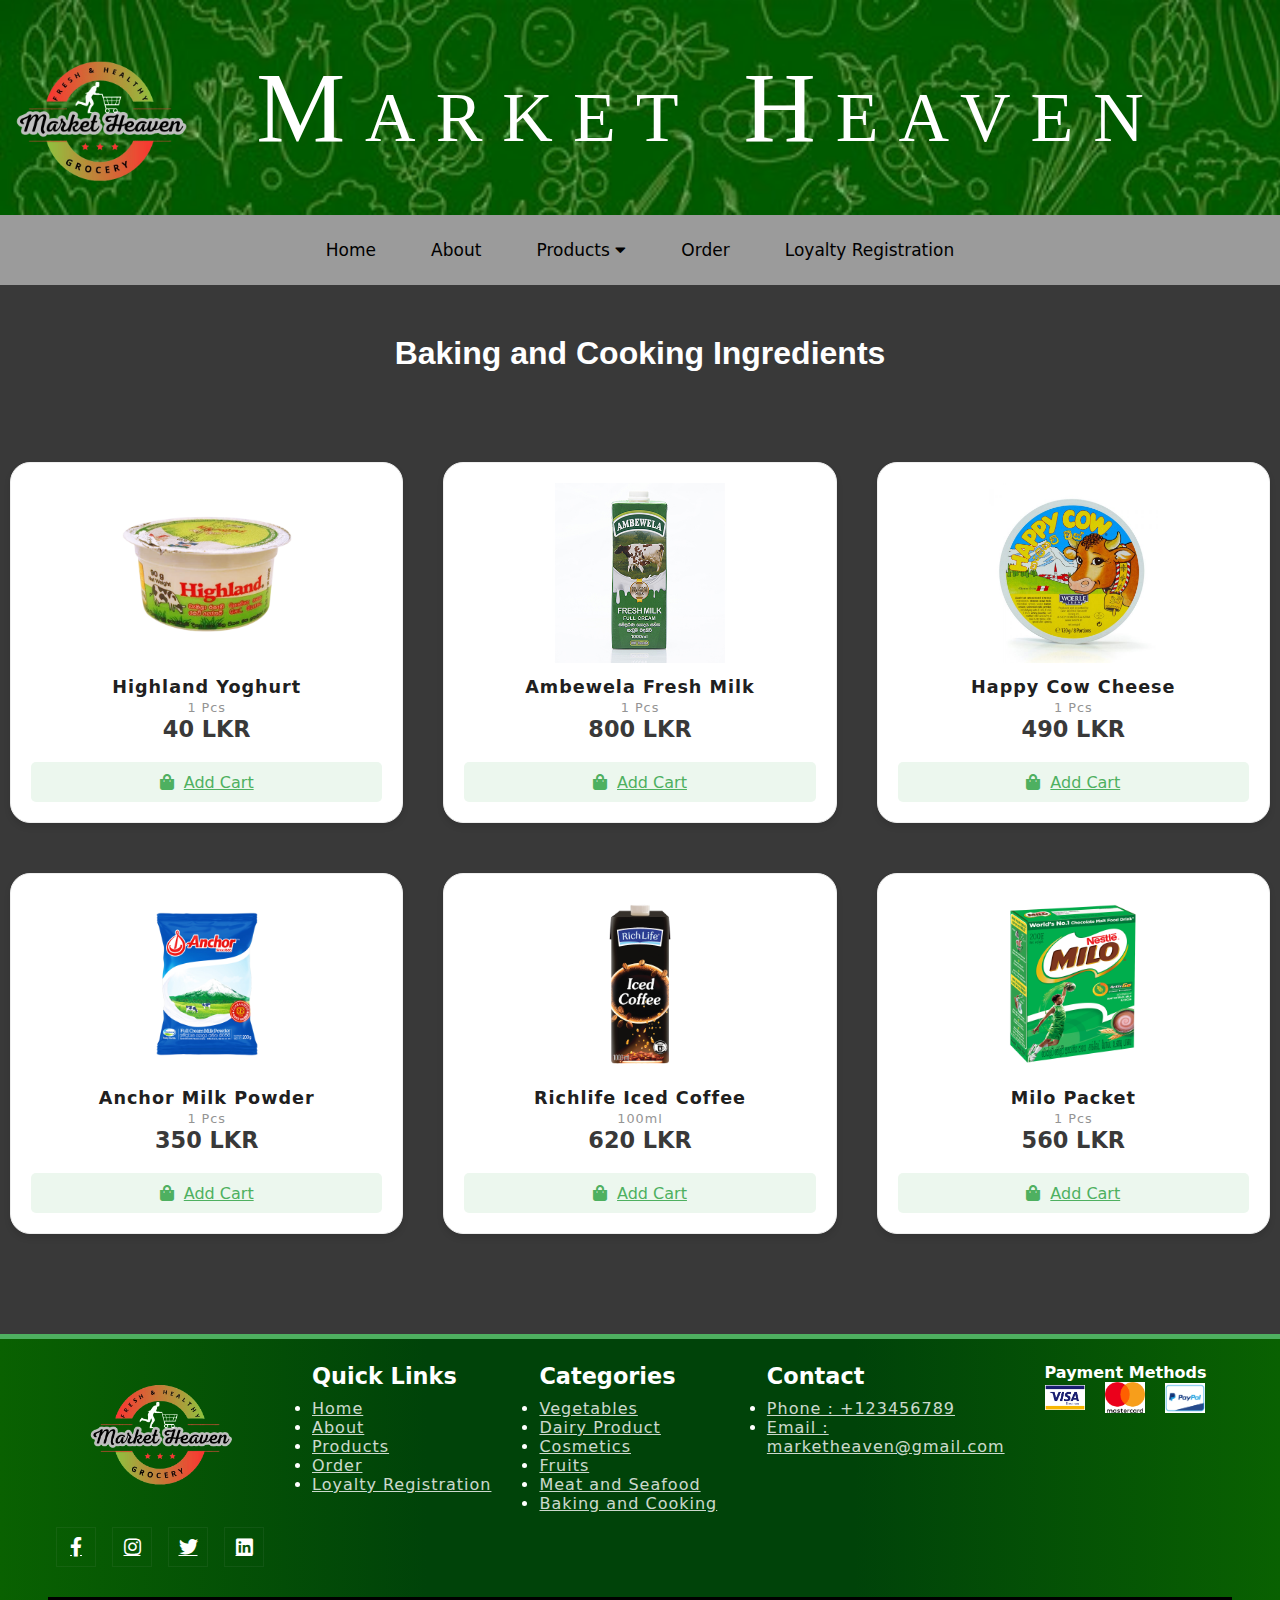
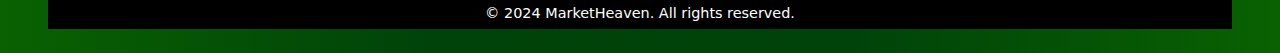
<file: baking.html>
<!DOCTYPE html>
<html lang="en">
<head>
    <meta charset="UTF-8">
    <meta name="viewport" content="width=device-width, initial-scale=1.0">
    <link rel="shortcut icon" type="x-icon" href="images/main/favicon.png" >
    <title>Market Heaven</title>
    <link rel="stylesheet" href="dairy.css" type="text/css">
    <link href="https://cdnjs.cloudflare.com/ajax/libs/font-awesome/5.15.4/css/all.min.css" rel="stylesheet">
</head>
<body>
    <!--logo and header banner-->
    <section  class="parallax">
        <div class="logo">
            <img src="images/main/Shop Logo.png" alt="Logo">
        </div>
        <div class="page-title">Market Heaven</div>
    </section>
    <!--navigation bar-->
    <nav>
        <section  class="menu" id="menu">
            <div class="menu-toggle" id="menu-toggle">
                <i class="fas fa-bars"></i>
            </div>
            <ul class="menu-ul" id="menu-ul">
                <a href="index.html" class="a-menu"><li>Home</li></a>
                <a href="about.html" class="a-menu"><li>About</li></a>
                <li class="dropdown">
                    <a href="#" class="a-menu">Products <i class="fas fa-caret-down"></i></a>
                    <div class="dropdown-content">
                        <a href="vegetables.html">Vegetables</a>
                        <a href="dairy.html">Dairy</a>
                        <a href="cosmetics.html">Cosmetics</a>
                        <a href="./fruits.html">Fruits</a>
                        <a href="./meat.html">Meat and Seafood</a>
                        <a href="./baking.html">Baking and Cooking Ingredients</a>
                    </div>
                </li>
                <a href="order.html" class="a-menu"><li>Order</li></a>
                <a href="sign.html" class="a-menu"><li>Loyalty Registration</li></a>
            </ul>
        </section >
    </nav>
    <script src="main.js"></script>




    <!--product boxes -->

    <section id="-product">
        <!--heading----------->
        <div class="product-heading">
            <h3 class="product-heading">Baking and Cooking Ingredients</h3>
            
        </div>

        <section id="dairy-products">
            <div class="product-container">
                <div class="product-box">
                    <img alt="Highland Yoghurt" src="images/home/yoghurt.png">
                    <strong>Highland Yoghurt</strong>
                    <span class="quantity">1 Pcs</span><br>
                    <span class="price">40 LKR</span>
                    <a href="order.html" class="cart-btn">
                        <i class="fas fa-shopping-bag"></i> Add Cart
                    </a>
                </div>
                <div class="product-box">
                    <img alt="Ambewela Fresh Milk" src="images/Dairy/fresh milk.jpg">
                    <strong>Ambewela Fresh Milk</strong>
                    <span class="quantity">1 Pcs</span><br>
                    <span class="price">800 LKR</span>
                    <a href="order.html" class="cart-btn">
                        <i class="fas fa-shopping-bag"></i> Add Cart
                    </a>
                </div>
                <div class="product-box">
                    <img alt="Happy Cow Cheese" src="images/home/happy-cow.jpg">
                    <strong>Happy Cow Cheese</strong>
                    <span class="quantity">1 Pcs</span><br>
                    <span class="price">490 LKR</span>
                    <a href="order.html" class="cart-btn">
                        <i class="fas fa-shopping-bag"></i> Add Cart
                    </a>
                </div>
                <div class="product-box">
                    <img alt="anchor" src="images/Dairy/anchor.jpg">
                    <strong>Anchor Milk Powder</strong>
                    <span class="quantity">1 Pcs</span><br>
                    <span class="price">350 LKR</span>
                    <a href="order.html" class="cart-btn">
                        <i class="fas fa-shopping-bag"></i> Add Cart
                    </a>
                </div>
                <div class="product-box">
                    <img alt="rich life" src="images/Dairy/rich life.jpg">
                    <strong>Richlife Iced Coffee</strong>
                    <span class="quantity">100ml</span><br>
                    <span class="price">620 LKR</span>
                    <a href="order.html" class="cart-btn">
                        <i class="fas fa-shopping-bag"></i> Add Cart
                    </a>
                </div>
                <div class="product-box">
                    <img alt="Milo Packet" src="images/Dairy/milo.jpg">
                    <strong>Milo Packet</strong>
                    <span class="quantity">1 Pcs</span><br>
                    <span class="price">560 LKR</span>
                    <a href="order.html" class="cart-btn">
                        <i class="fas fa-shopping-bag"></i> Add Cart
                    </a>
                </div>
                
            </div>
         </section>
    </section>
        


<!-------------------footer--------------------->


<footer>
  <section class="footer-container">
    <!-- Logo and social media icons -->
    <div class="footer-content">
      <div class="footer-logo">
        <img src="images/main/Shop Logo.png" alt="Shop Logo">
      </div>
      <div class="footer-social">
        <a href="#"><i class="fab fa-facebook-f"></i></a>
        <a href="#"><i class="fab fa-instagram"></i></a>
        <a href="#"><i class="fab fa-twitter"></i></a>
        <a href="#"><i class="fab fa-linkedin"></i></a>
      </div>
    </div>
    <!-- Quick Links -->
    <div class="footer-links">
      <strong>Quick Links</strong>
      <ul>
        <li><a href="index.html">Home</a></li>
        <li><a href="about.html">About</a></li>
        <li><a href="vegetables.html">Products</a></li>
        <li><a href="order.html">Order</a></li>
        <li><a href="sign.html">Loyalty Registration</a></li>
      </ul>
    </div>
    <!-- Categories -->
    <div class="footer-links">
      <strong>Categories</strong>
      <ul>
        <li><a href="./vegetables.html">Vegetables</a></li>
        <li><a href="./dairy.html">Dairy Product</a></li>
        <li><a href="./cosmetics.html">Cosmetics</a></li>
        <li><a href="./fruits.html">Fruits</a></li>
        <li><a href="./meat.html">Meat and Seafood</a></li>
        <li><a href="./baking.html">Baking and Cooking</a></li>
        
      </ul>
    </div>
    <!-- Contact -->
    <div class="footer-links">
      <strong>Contact</strong>
      <ul>
        <li><a href="#">Phone : +123456789</a></li>
        <li><a href="#">Email : marketheaven@gmail.com</a></li>
      </ul>
    </div>
    <!-- Payment Methods -->
    <div class="footer-payment">
      <strong>Payment Methods</strong>
      <div class="payment-icons">
        <img src="images/main/visa.png" alt="Visa">
        <img src="images/main/master.png" alt="Mastercard">
        <img src="images/main/paypal.png" alt="PayPal">
        
      </div>
    </div>
  </section>
  <!-- Copyright Section -->
  <section class="footer-copyright">
    <p>&copy; 2024 MarketHeaven. All rights reserved.</p>
  </div>
  </section>

</body>
</html>
</file>
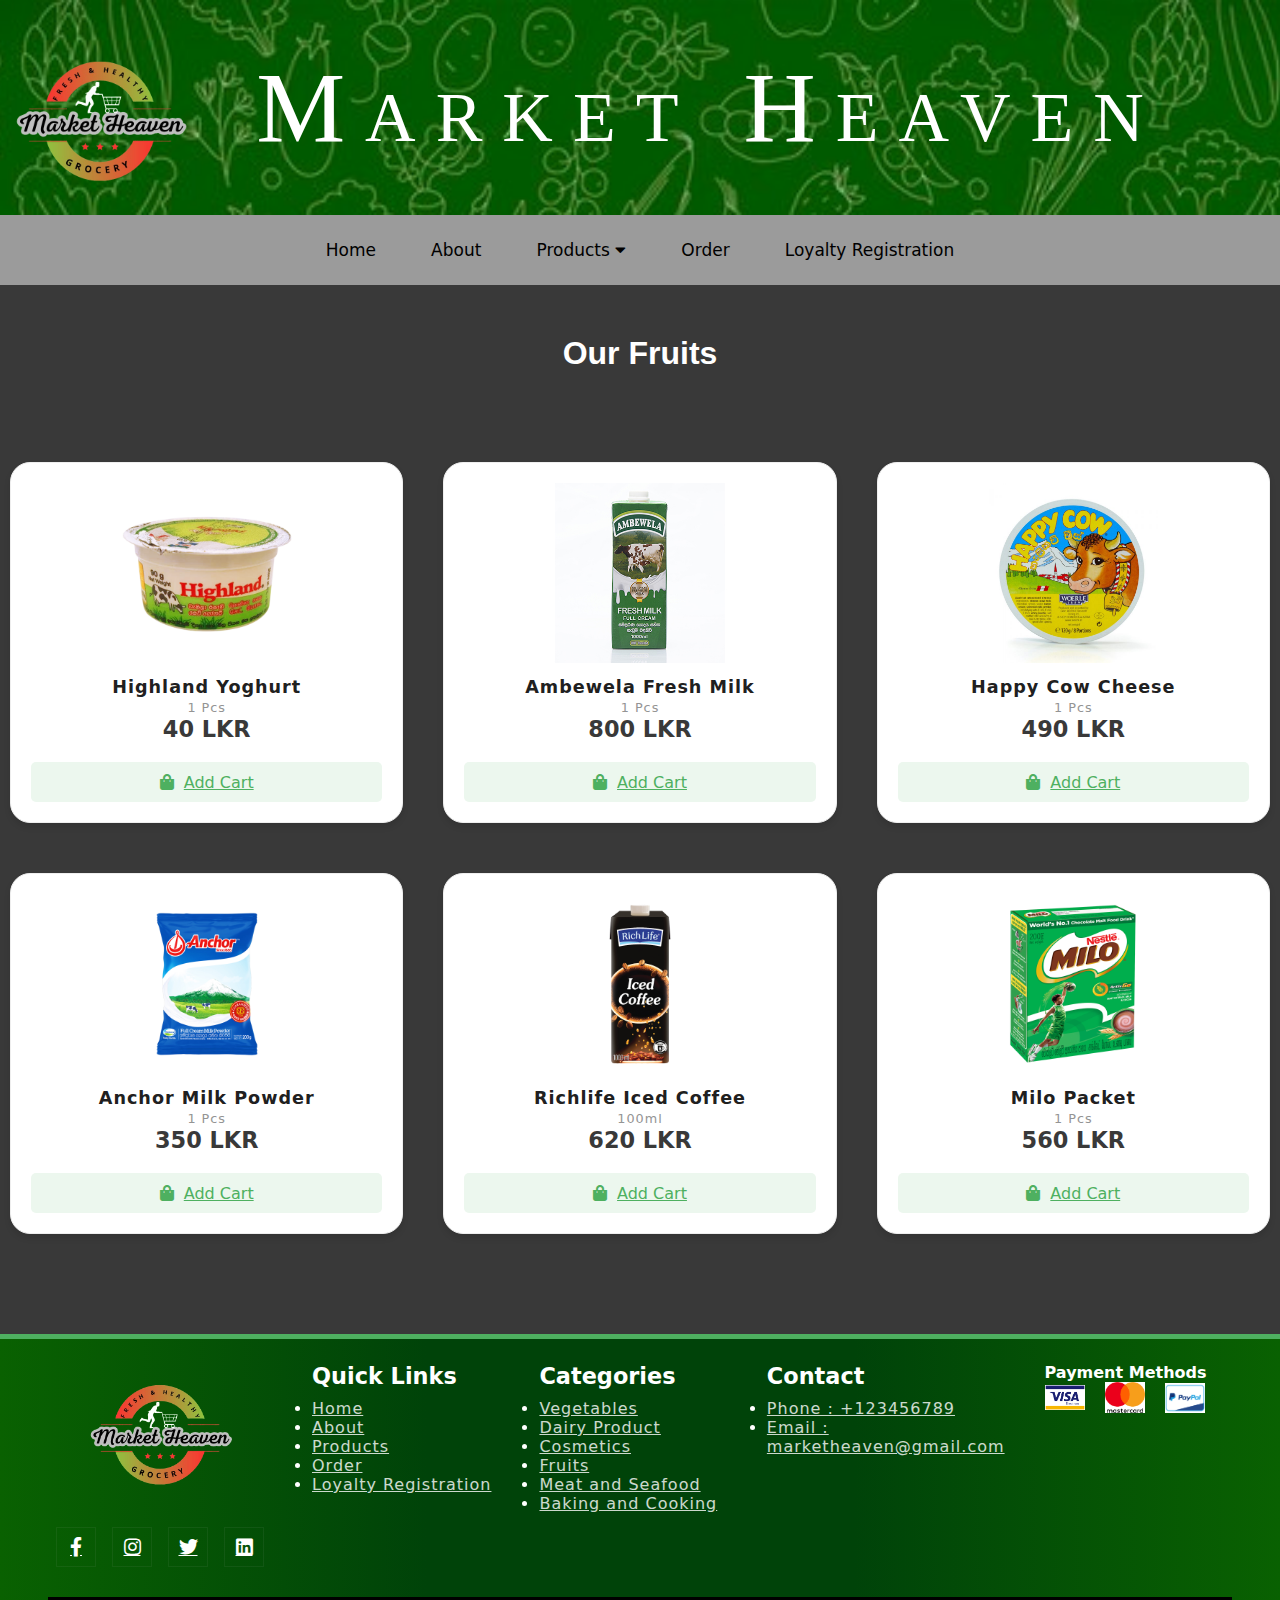
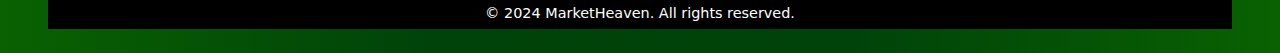
<file: fruits.html>
<!DOCTYPE html>
<html lang="en">
<head>
    <meta charset="UTF-8">
    <meta name="viewport" content="width=device-width, initial-scale=1.0">
    <link rel="shortcut icon" type="x-icon" href="images/main/favicon.png" >
    <title>Market Heaven</title>
    <link rel="stylesheet" href="dairy.css" type="text/css">
    <link href="https://cdnjs.cloudflare.com/ajax/libs/font-awesome/5.15.4/css/all.min.css" rel="stylesheet">
</head>
<body>
    <!--logo and header banner-->
    <section  class="parallax">
        <div class="logo">
            <img src="images/main/Shop Logo.png" alt="Logo">
        </div>
        <div class="page-title">Market Heaven</div>
    </section>
    <!--navigation bar-->
    <nav>
        <section  class="menu" id="menu">
            <div class="menu-toggle" id="menu-toggle">
                <i class="fas fa-bars"></i>
            </div>
            <ul class="menu-ul" id="menu-ul">
                <a href="index.html" class="a-menu"><li>Home</li></a>
                <a href="about.html" class="a-menu"><li>About</li></a>
                <li class="dropdown">
                    <a href="#" class="a-menu">Products <i class="fas fa-caret-down"></i></a>
                    <div class="dropdown-content">
                        <a href="vegetables.html">Vegetables</a>
                        <a href="dairy.html">Dairy</a>
                        <a href="cosmetics.html">Cosmetics</a>
                        <a href="./fruits.html">Fruits</a>
                        <a href="./meat.html">Meat and Seafood</a>
                        <a href="./baking.html">Baking and Cooking Ingredients</a>
                    </div>
                </li>
                <a href="order.html" class="a-menu"><li>Order</li></a>
                <a href="sign.html" class="a-menu"><li>Loyalty Registration</li></a>
            </ul>
        </section >
    </nav>
    <script src="main.js"></script>



    <!--product boxes -->

    <section id="-product">
        <!--heading----------->
        <div class="product-heading">
            <h3 class="product-heading">Our Fruits</h3>
            
        </div>

        <section id="dairy-products">
            <div class="product-container">
                <div class="product-box">
                    <img alt="Highland Yoghurt" src="images/home/yoghurt.png">
                    <strong>Highland Yoghurt</strong>
                    <span class="quantity">1 Pcs</span><br>
                    <span class="price">40 LKR</span>
                    <a href="order.html" class="cart-btn">
                        <i class="fas fa-shopping-bag"></i> Add Cart
                    </a>
                </div>
                <div class="product-box">
                    <img alt="Ambewela Fresh Milk" src="images/Dairy/fresh milk.jpg">
                    <strong>Ambewela Fresh Milk</strong>
                    <span class="quantity">1 Pcs</span><br>
                    <span class="price">800 LKR</span>
                    <a href="order.html" class="cart-btn">
                        <i class="fas fa-shopping-bag"></i> Add Cart
                    </a>
                </div>
                <div class="product-box">
                    <img alt="Happy Cow Cheese" src="images/home/happy-cow.jpg">
                    <strong>Happy Cow Cheese</strong>
                    <span class="quantity">1 Pcs</span><br>
                    <span class="price">490 LKR</span>
                    <a href="order.html" class="cart-btn">
                        <i class="fas fa-shopping-bag"></i> Add Cart
                    </a>
                </div>
                <div class="product-box">
                    <img alt="anchor" src="images/Dairy/anchor.jpg">
                    <strong>Anchor Milk Powder</strong>
                    <span class="quantity">1 Pcs</span><br>
                    <span class="price">350 LKR</span>
                    <a href="order.html" class="cart-btn">
                        <i class="fas fa-shopping-bag"></i> Add Cart
                    </a>
                </div>
                <div class="product-box">
                    <img alt="rich life" src="images/Dairy/rich life.jpg">
                    <strong>Richlife Iced Coffee</strong>
                    <span class="quantity">100ml</span><br>
                    <span class="price">620 LKR</span>
                    <a href="order.html" class="cart-btn">
                        <i class="fas fa-shopping-bag"></i> Add Cart
                    </a>
                </div>
                <div class="product-box">
                    <img alt="Milo Packet" src="images/Dairy/milo.jpg">
                    <strong>Milo Packet</strong>
                    <span class="quantity">1 Pcs</span><br>
                    <span class="price">560 LKR</span>
                    <a href="order.html" class="cart-btn">
                        <i class="fas fa-shopping-bag"></i> Add Cart
                    </a>
                </div>
                
            </div>
         </section>
    </section>
        


<!-------------------footer--------------------->


<footer>
  <section class="footer-container">
    <!-- Logo and social media icons -->
    <div class="footer-content">
      <div class="footer-logo">
        <img src="images/main/Shop Logo.png" alt="Shop Logo">
      </div>
      <div class="footer-social">
        <a href="#"><i class="fab fa-facebook-f"></i></a>
        <a href="#"><i class="fab fa-instagram"></i></a>
        <a href="#"><i class="fab fa-twitter"></i></a>
        <a href="#"><i class="fab fa-linkedin"></i></a>
      </div>
    </div>
    <!-- Quick Links -->
    <div class="footer-links">
      <strong>Quick Links</strong>
      <ul>
        <li><a href="index.html">Home</a></li>
        <li><a href="about.html">About</a></li>
        <li><a href="vegetables.html">Products</a></li>
        <li><a href="order.html">Order</a></li>
        <li><a href="sign.html">Loyalty Registration</a></li>
      </ul>
    </div>
    <!-- Categories -->
    <div class="footer-links">
      <strong>Categories</strong>
      <ul>
        <li><a href="./vegetables.html">Vegetables</a></li>
        <li><a href="./dairy.html">Dairy Product</a></li>
        <li><a href="./cosmetics.html">Cosmetics</a></li>
        <li><a href="./fruits.html">Fruits</a></li>
        <li><a href="./meat.html">Meat and Seafood</a></li>
        <li><a href="./baking.html">Baking and Cooking</a></li>
        
      </ul>
    </div>
    <!-- Contact -->
    <div class="footer-links">
      <strong>Contact</strong>
      <ul>
        <li><a href="#">Phone : +123456789</a></li>
        <li><a href="#">Email : marketheaven@gmail.com</a></li>
      </ul>
    </div>
    <!-- Payment Methods -->
    <div class="footer-payment">
      <strong>Payment Methods</strong>
      <div class="payment-icons">
        <img src="images/main/visa.png" alt="Visa">
        <img src="images/main/master.png" alt="Mastercard">
        <img src="images/main/paypal.png" alt="PayPal">
        
      </div>
    </div>
  </section>
  <!-- Copyright Section -->
  <section class="footer-copyright">
    <p>&copy; 2024 MarketHeaven. All rights reserved.</p>
  </div>
  </section>

</body>
</html>
</file>
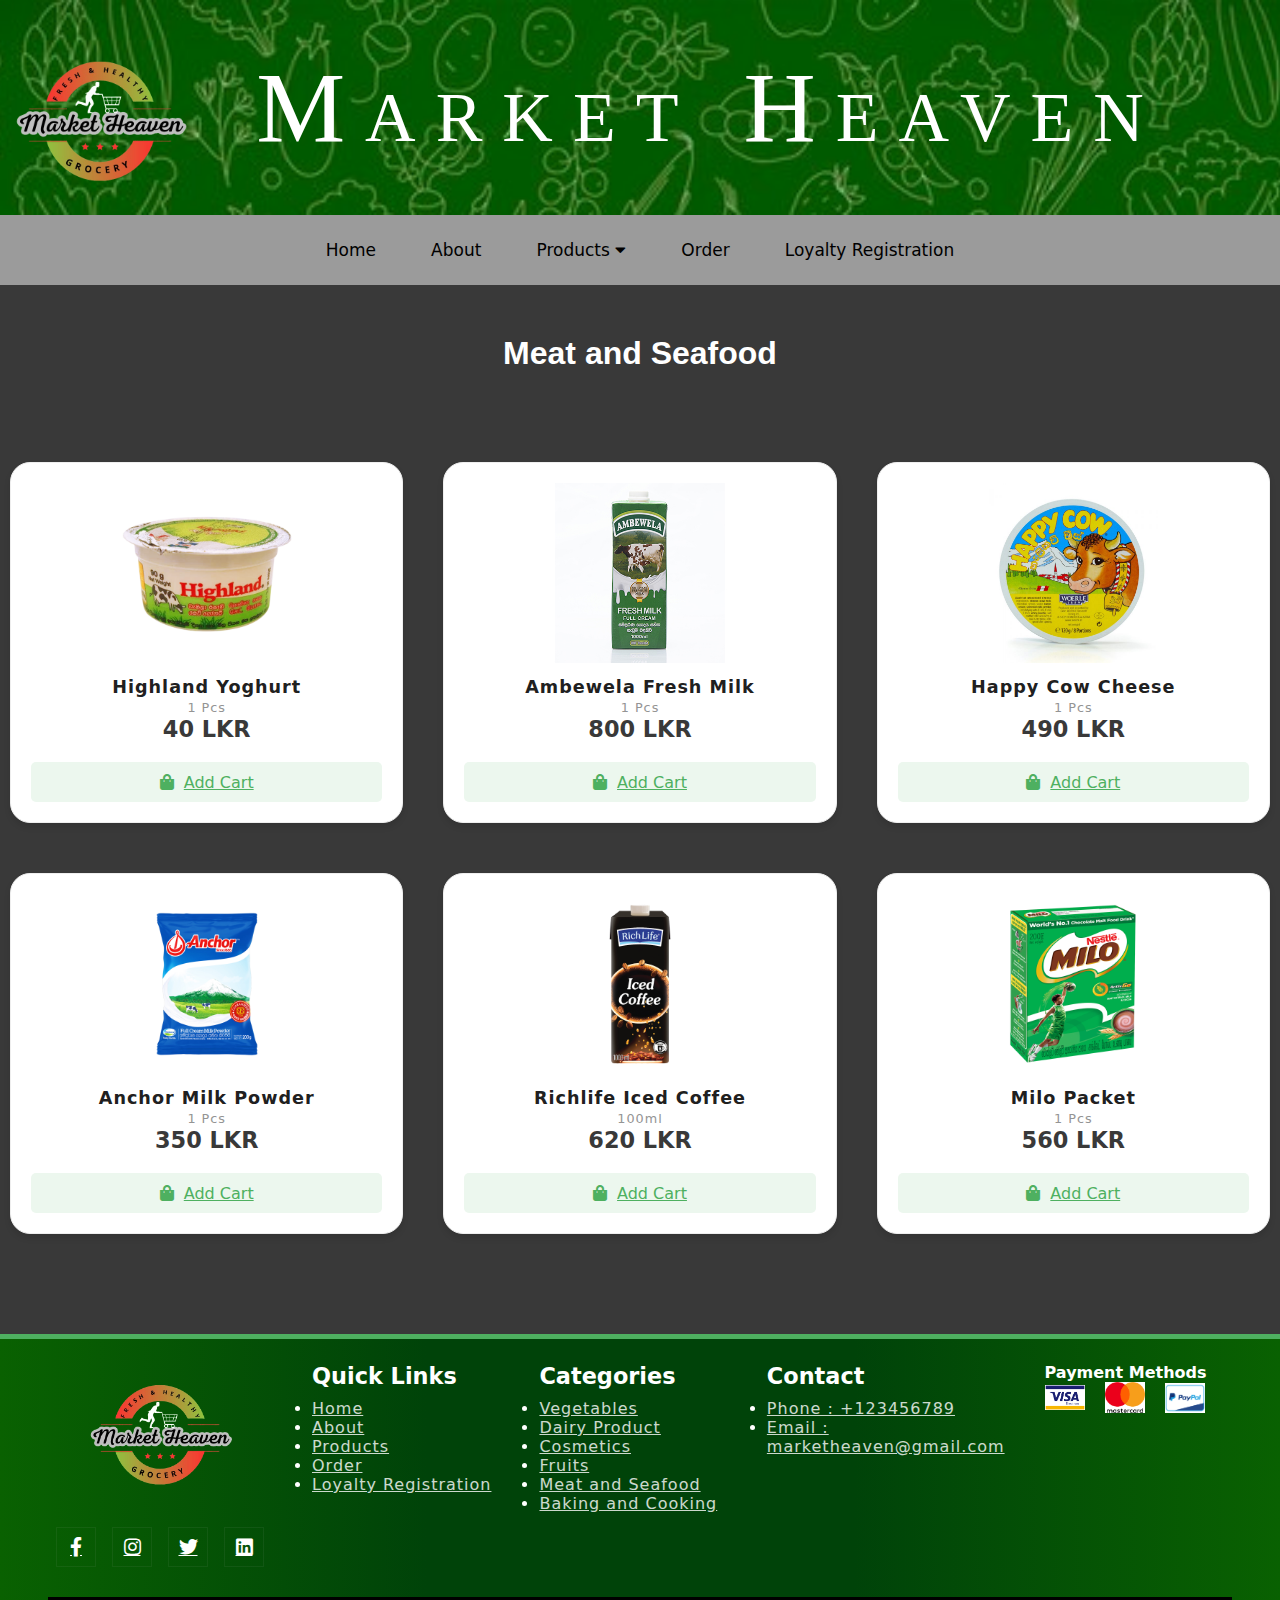
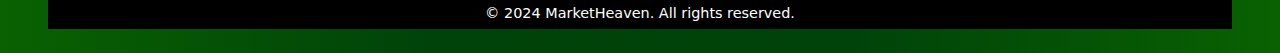
<file: meat.html>
<!DOCTYPE html>
<html lang="en">
<head>
    <meta charset="UTF-8">
    <meta name="viewport" content="width=device-width, initial-scale=1.0">
    <link rel="shortcut icon" type="x-icon" href="images/main/favicon.png" >
    <title>Market Heaven</title>
    <link rel="stylesheet" href="dairy.css" type="text/css">
    <link href="https://cdnjs.cloudflare.com/ajax/libs/font-awesome/5.15.4/css/all.min.css" rel="stylesheet">
</head>
<body>
    <!--logo and header banner-->
    <section  class="parallax">
        <div class="logo">
            <img src="images/main/Shop Logo.png" alt="Logo">
        </div>
        <div class="page-title">Market Heaven</div>
    </section>
    <!--navigation bar-->
    <nav>
        <section  class="menu" id="menu">
            <div class="menu-toggle" id="menu-toggle">
                <i class="fas fa-bars"></i>
            </div>
            <ul class="menu-ul" id="menu-ul">
                <a href="index.html" class="a-menu"><li>Home</li></a>
                <a href="about.html" class="a-menu"><li>About</li></a>
                <li class="dropdown">
                    <a href="#" class="a-menu">Products <i class="fas fa-caret-down"></i></a>
                    <div class="dropdown-content">
                        <a href="vegetables.html">Vegetables</a>
                        <a href="dairy.html">Dairy</a>
                        <a href="cosmetics.html">Cosmetics</a>
                        <a href="./fruits.html">Fruits</a>
                        <a href="./meat.html">Meat and Seafood</a>
                        <a href="./baking.html">Baking and Cooking Ingredients</a>
                    </div>
                </li>
                <a href="order.html" class="a-menu"><li>Order</li></a>
                <a href="sign.html" class="a-menu"><li>Loyalty Registration</li></a>
            </ul>
        </section >
    </nav>
    <script src="main.js"></script>



    <!--product boxes -->

    <section id="-product">
        <!--heading----------->
        <div class="product-heading">
            <h3 class="product-heading">Meat and Seafood</h3>
            
        </div>

        <section id="dairy-products">
            <div class="product-container">
                <div class="product-box">
                    <img alt="Highland Yoghurt" src="images/home/yoghurt.png">
                    <strong>Highland Yoghurt</strong>
                    <span class="quantity">1 Pcs</span><br>
                    <span class="price">40 LKR</span>
                    <a href="order.html" class="cart-btn">
                        <i class="fas fa-shopping-bag"></i> Add Cart
                    </a>
                </div>
                <div class="product-box">
                    <img alt="Ambewela Fresh Milk" src="images/Dairy/fresh milk.jpg">
                    <strong>Ambewela Fresh Milk</strong>
                    <span class="quantity">1 Pcs</span><br>
                    <span class="price">800 LKR</span>
                    <a href="order.html" class="cart-btn">
                        <i class="fas fa-shopping-bag"></i> Add Cart
                    </a>
                </div>
                <div class="product-box">
                    <img alt="Happy Cow Cheese" src="images/home/happy-cow.jpg">
                    <strong>Happy Cow Cheese</strong>
                    <span class="quantity">1 Pcs</span><br>
                    <span class="price">490 LKR</span>
                    <a href="order.html" class="cart-btn">
                        <i class="fas fa-shopping-bag"></i> Add Cart
                    </a>
                </div>
                <div class="product-box">
                    <img alt="anchor" src="images/Dairy/anchor.jpg">
                    <strong>Anchor Milk Powder</strong>
                    <span class="quantity">1 Pcs</span><br>
                    <span class="price">350 LKR</span>
                    <a href="order.html" class="cart-btn">
                        <i class="fas fa-shopping-bag"></i> Add Cart
                    </a>
                </div>
                <div class="product-box">
                    <img alt="rich life" src="images/Dairy/rich life.jpg">
                    <strong>Richlife Iced Coffee</strong>
                    <span class="quantity">100ml</span><br>
                    <span class="price">620 LKR</span>
                    <a href="order.html" class="cart-btn">
                        <i class="fas fa-shopping-bag"></i> Add Cart
                    </a>
                </div>
                <div class="product-box">
                    <img alt="Milo Packet" src="images/Dairy/milo.jpg">
                    <strong>Milo Packet</strong>
                    <span class="quantity">1 Pcs</span><br>
                    <span class="price">560 LKR</span>
                    <a href="order.html" class="cart-btn">
                        <i class="fas fa-shopping-bag"></i> Add Cart
                    </a>
                </div>

            </div>
         </section>
    </section>
        


<!-------------------footer--------------------->


<footer>
  <section class="footer-container">
    <!-- Logo and social media icons -->
    <div class="footer-content">
      <div class="footer-logo">
        <img src="images/main/Shop Logo.png" alt="Shop Logo">
      </div>
      <div class="footer-social">
        <a href="#"><i class="fab fa-facebook-f"></i></a>
        <a href="#"><i class="fab fa-instagram"></i></a>
        <a href="#"><i class="fab fa-twitter"></i></a>
        <a href="#"><i class="fab fa-linkedin"></i></a>
      </div>
    </div>
    <!-- Quick Links -->
    <div class="footer-links">
      <strong>Quick Links</strong>
      <ul>
        <li><a href="index.html">Home</a></li>
        <li><a href="about.html">About</a></li>
        <li><a href="vegetables.html">Products</a></li>
        <li><a href="order.html">Order</a></li>
        <li><a href="sign.html">Loyalty Registration</a></li>
      </ul>
    </div>
    <!-- Categories -->
    <div class="footer-links">
      <strong>Categories</strong>
      <ul>
        <li><a href="./vegetables.html">Vegetables</a></li>
        <li><a href="./dairy.html">Dairy Product</a></li>
        <li><a href="./cosmetics.html">Cosmetics</a></li>
        <li><a href="./fruits.html">Fruits</a></li>
        <li><a href="./meat.html">Meat and Seafood</a></li>
        <li><a href="./baking.html">Baking and Cooking</a></li>
        
      </ul>
    </div>
    <!-- Contact -->
    <div class="footer-links">
      <strong>Contact</strong>
      <ul>
        <li><a href="#">Phone : +123456789</a></li>
        <li><a href="#">Email : marketheaven@gmail.com</a></li>
      </ul>
    </div>
    <!-- Payment Methods -->
    <div class="footer-payment">
      <strong>Payment Methods</strong>
      <div class="payment-icons">
        <img src="images/main/visa.png" alt="Visa">
        <img src="images/main/master.png" alt="Mastercard">
        <img src="images/main/paypal.png" alt="PayPal">
        
      </div>
    </div>
  </section>
  <!-- Copyright Section -->
  <section class="footer-copyright">
    <p>&copy; 2024 MarketHeaven. All rights reserved.</p>
  </div>
  </section>

</body>
</html>
</file>
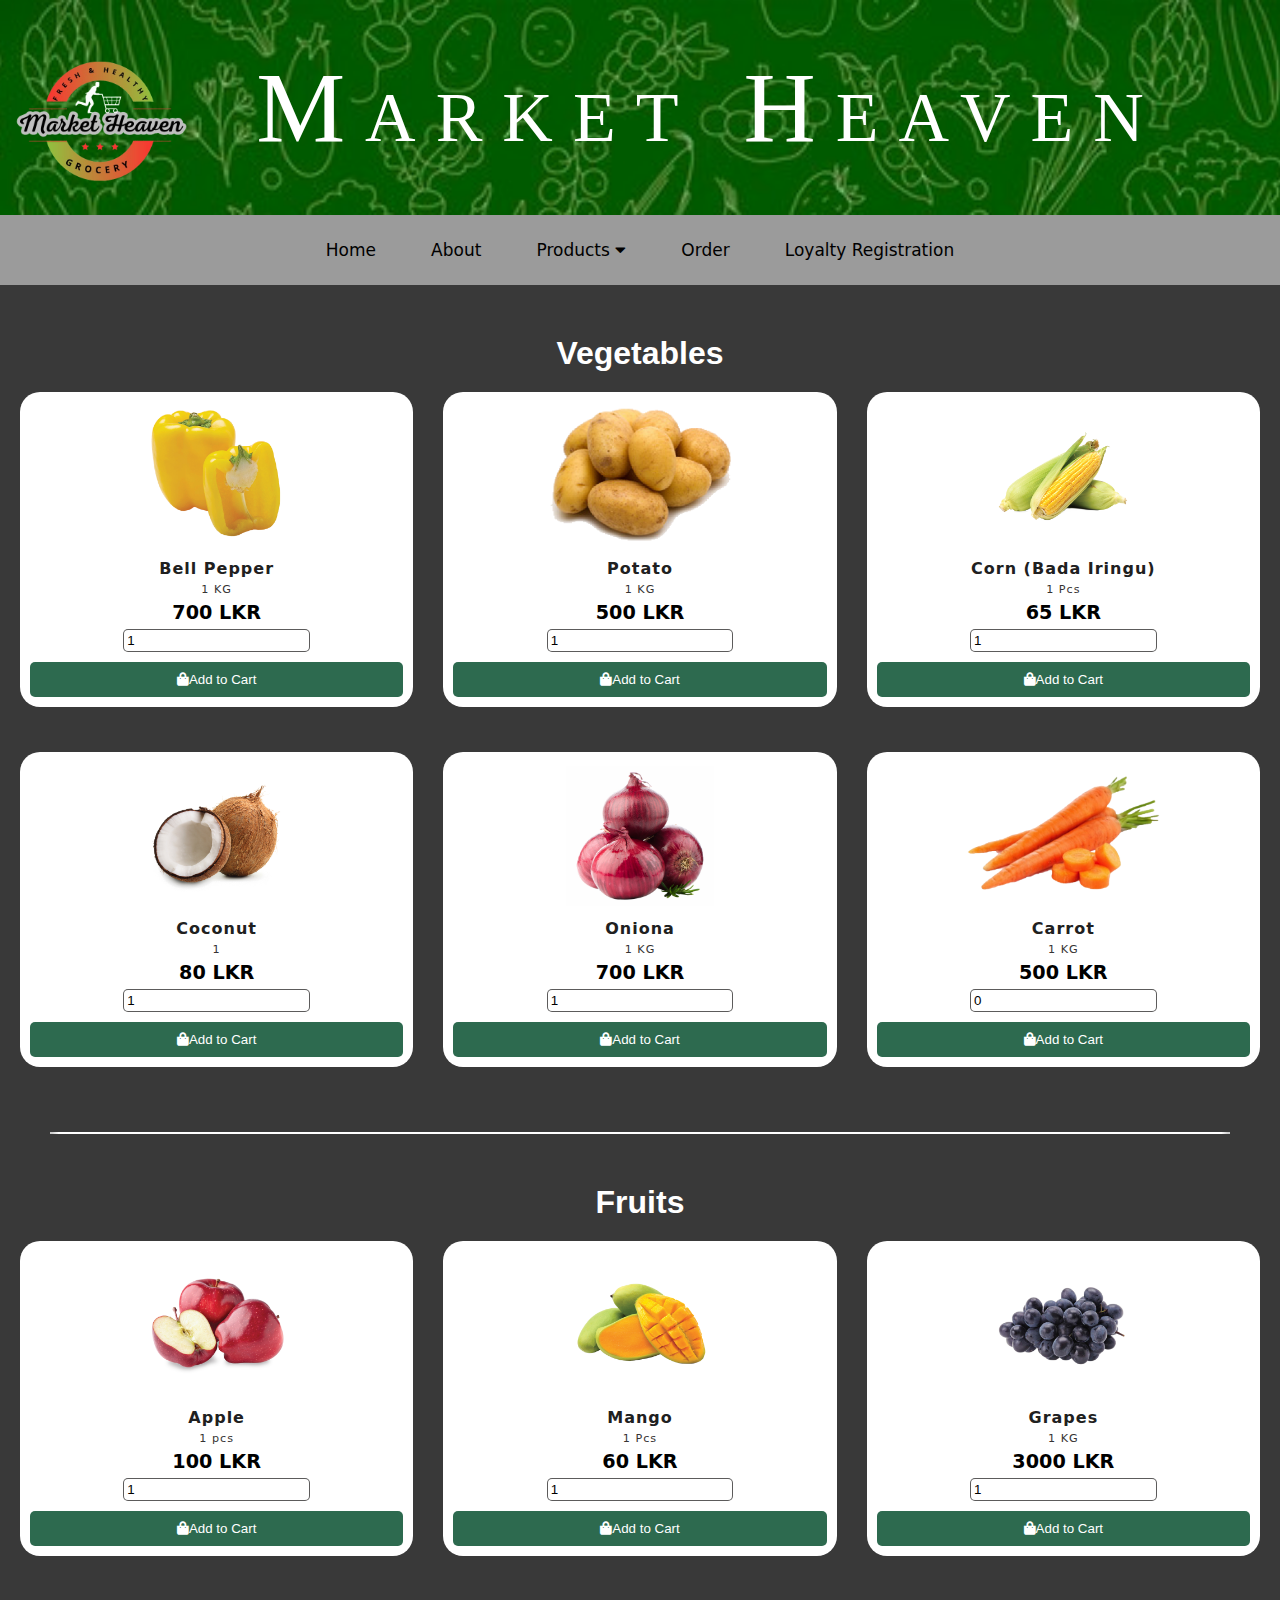
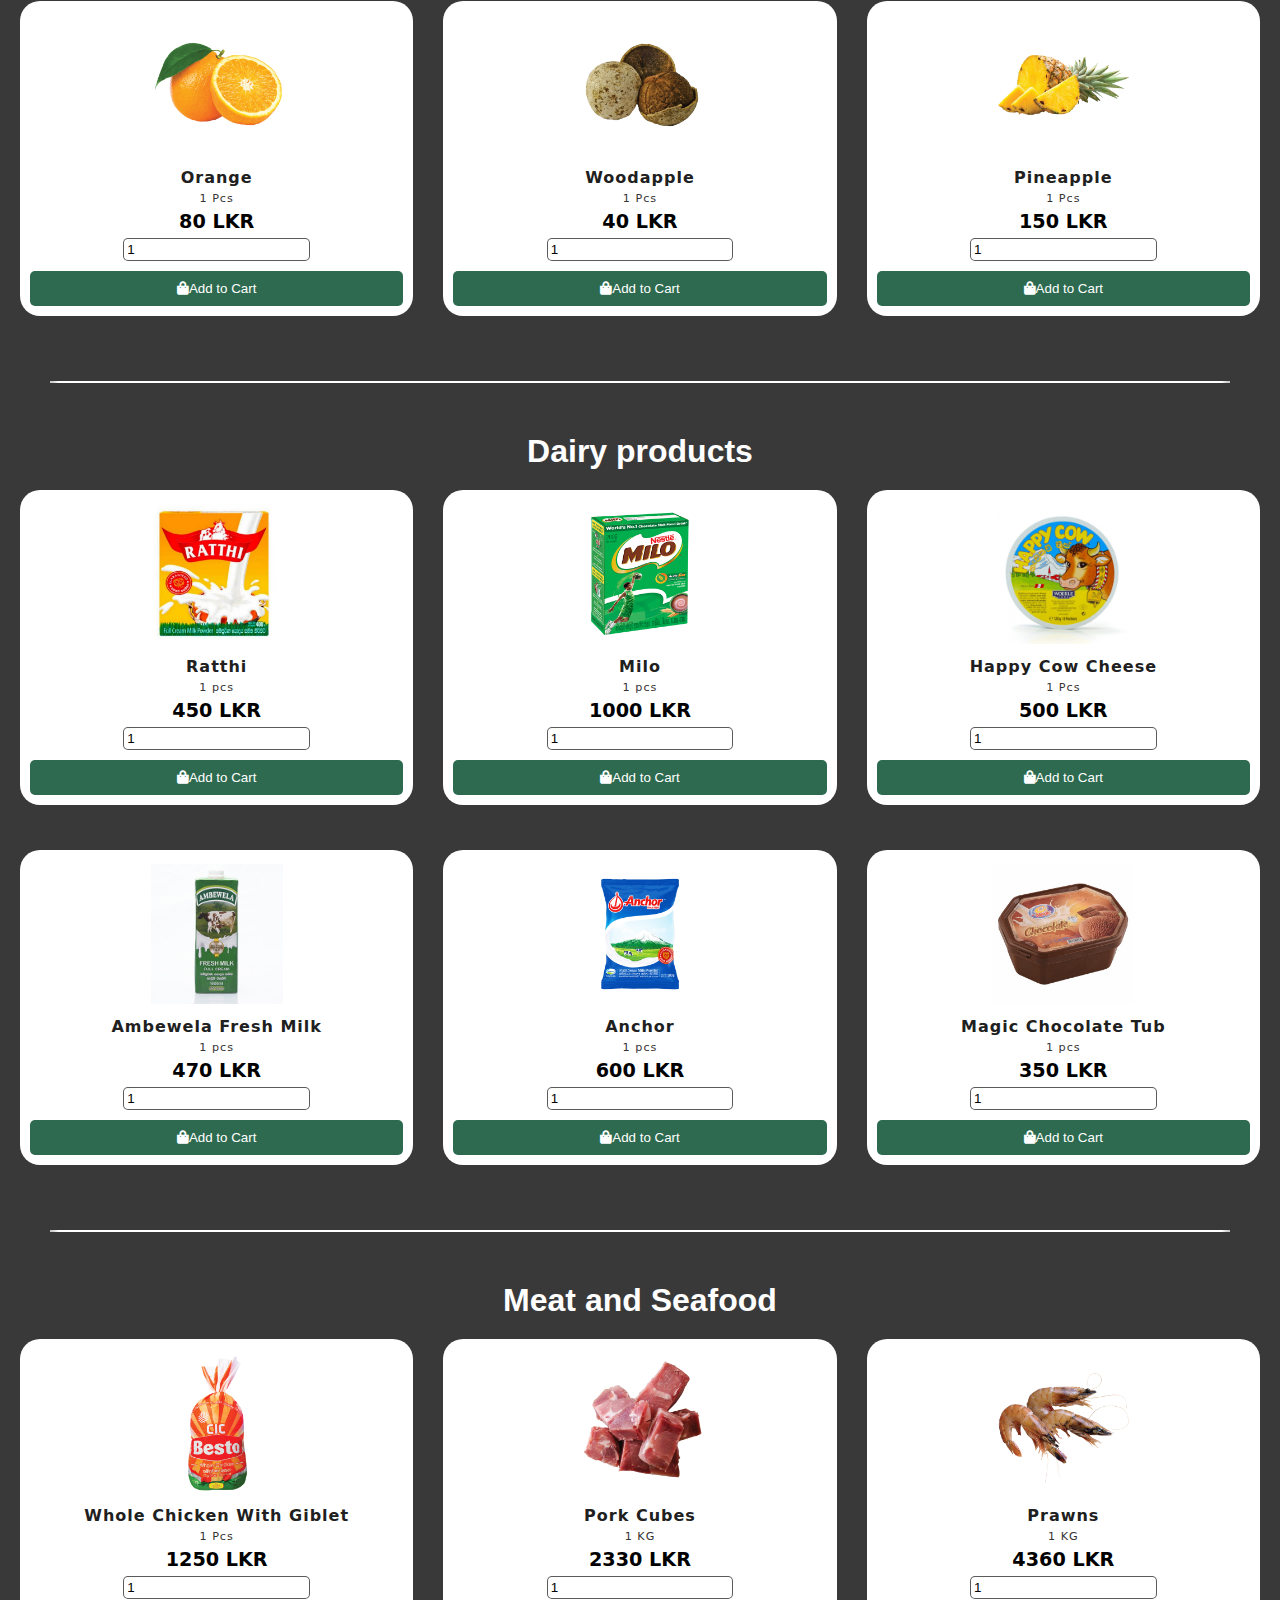
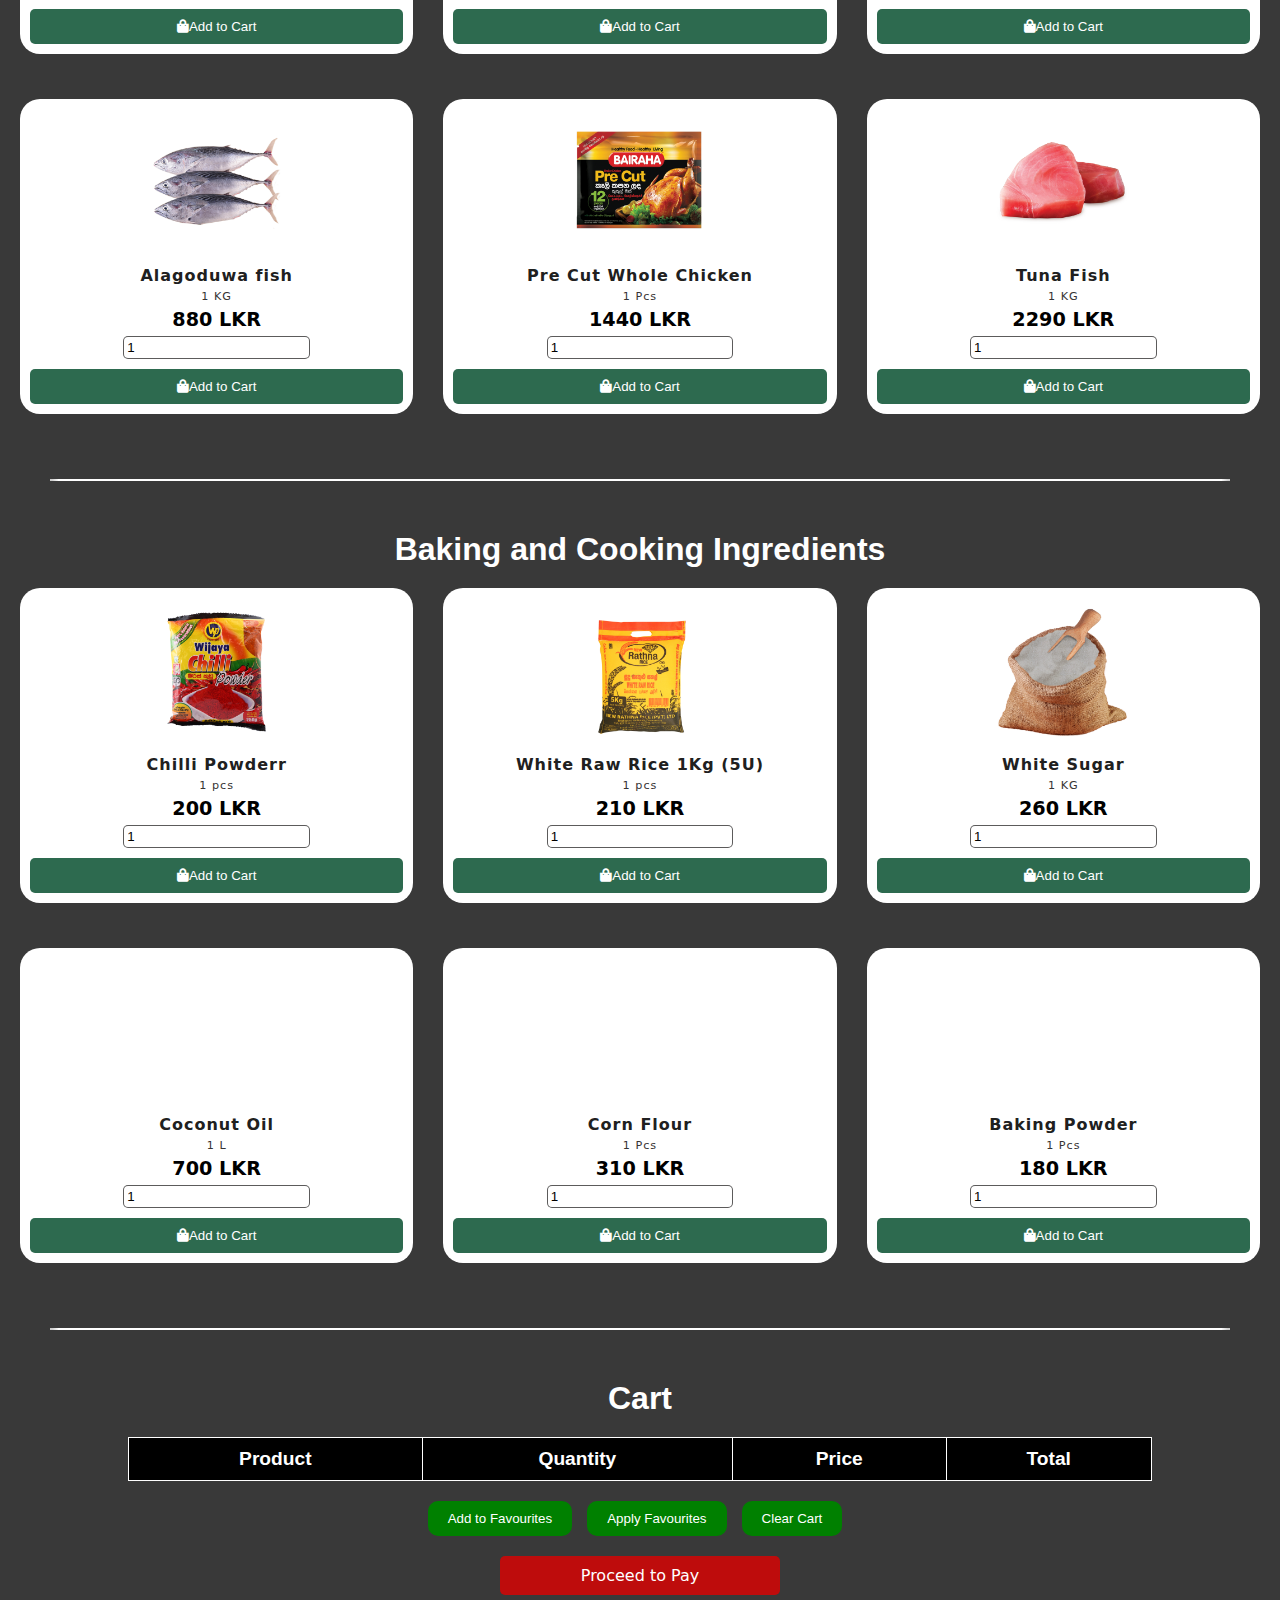
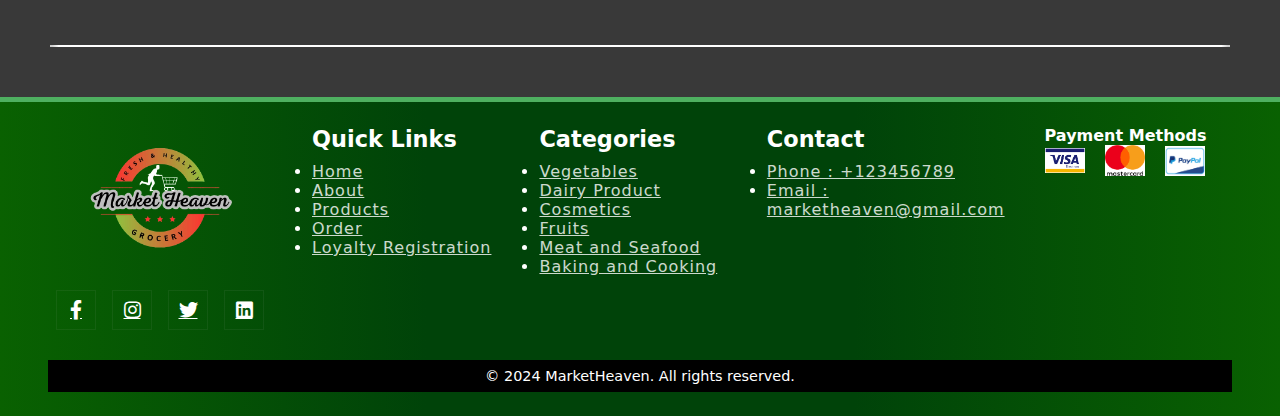
<file: order.html>
<!DOCTYPE html>
<html lang="en">
<head>
    <meta charset="UTF-8">
    <meta name="viewport" content="width=device-width, initial-scale=1.0">
    <link rel="shortcut icon" type="image/x-icon" href="images/main/favicon.png" >
    <title>Market Heaven</title>
    <link rel="stylesheet" href="order.css" type="text/css">
    <link href="https://cdnjs.cloudflare.com/ajax/libs/font-awesome/5.15.4/css/all.min.css" rel="stylesheet">
</head>
<body>
    <!--logo and header banner-->
    <section class="parallax">
        <div class="logo">
            <img src="images/main/Shop-Logo.png" alt="Logo" >
        </div>
        <div class="page-title">Market Heaven</div>
    </section>
    <!--navigation bar-->
    <nav>
        <section class="menu" id="menu">
            <div class="menu-toggle" id="menu-toggle">
                <i class="fas fa-bars"></i>
            </div>
            <ul class="menu-ul" id="menu-ul">
                <li><a href="index.html" class="a-menu">Home</a></li>
                <li><a href="about.html" class="a-menu">About</a></li>
                <li class="dropdown">
                    <a href="#" class="a-menu">Products <i class="fas fa-caret-down"></i></a>
                    <div class="dropdown-content">
                        <a href="vegetables.html">Vegetables</a>
                        <a href="dairy.html">Dairy</a>
                        <a href="cosmetics.html">Cosmetics</a>
                        <a href="./fruits.html">Fruits</a>
                        <a href="./meat.html">Meat and Seafood</a>
                        <a href="./baking.html">Baking and Cooking Ingredients</a>
                    </div>
                </li>
                <li><a href="order.html" class="a-menu">Order</a></li>
                <li><a href="sign.html" class="a-menu">Loyalty Registration</a></li>

            </ul>
        </section>
    </nav>
    <script src="main.js"></script>

    
    <!--vegetable section -->

    <section id="vegetables">
        <!--heading----------->
        <div class="product-heading">
            <h3 class="product-heading">Vegetables</h3>
            
        </div>
        <div class="product-container">
            <div class="product-box">
                <img src="./images/vegetables/bell-peper.jpg" alt="Bell Pepper" loading="lazy">
                <strong>Bell Pepper</strong>
                <span class="quantity">1 KG</span>
                <span class="price">700 LKR</span>
                <input type="number" min="1" value="1" class="product-quantity" placeholder="Enter quantity">
                <!--cart-btn------->
                <button class="cart-btn" onclick="addToCart('Bell Pepper', 700)">
                    <i class="fas fa-shopping-bag"></i> Add to Cart
                </button>
            </div>
            <div class="product-box">
                <img alt="Potato" src="./images/home/patato.png" loading="lazy">
                <strong>Potato</strong>
                <span class="quantity">1 KG</span>
                <span class="price">500 LKR</span>
                <input type="number" min="1" value="1" class="product-quantity" placeholder="Enter quantity">
                <!--cart-btn------->
                <button class="cart-btn" onclick="addToCart('Potato', 500)">
                    <i class="fas fa-shopping-bag"></i> Add to Cart
                </button>
            </div>
            <div class="product-box">
                <img alt="Corn" src="./images/vegetables/corn.jpg" loading="lazy">
                <strong>Corn (Bada Iringu)</strong>
                <span class="quantity">1 Pcs</span>
                <span class="price">65 LKR</span>
                <input type="number" min="1" value="1" class="product-quantity" placeholder="Enter quantity">
                <!--cart-btn------->
                <button class="cart-btn" onclick="addToCart('Corn', 65)">
                    <i class="fas fa-shopping-bag"></i> Add to Cart
                </button>
            </div>
            <div class="product-box">
                <img alt="coconut" src="./images/vegetables/coconut.jpg" loading="lazy">
                <strong>Coconut</strong>
                <span class="quantity">1</span>
                <span class="price">80 LKR</span>
                <input type="number" min="1" value="1" class="product-quantity" placeholder="Enter quantity">
                <!--cart-btn------->
                <button class="cart-btn" onclick="addToCart('coconut', 80)">
                    <i class="fas fa-shopping-bag"></i> Add to Cart
                </button>
            </div>
            <div class="product-box">
                <img alt="onion" src="./images/home/onion.png" loading="lazy">
                <strong>Oniona</strong>
                <span class="quantity">1 KG</span>
                <span class="price">700 LKR</span>
                <input type="number" min="1" value="1" class="product-quantity" placeholder="Enter quantity">
                <!--cart-btn------->
                <button class="cart-btn" onclick="addToCart('onion', 700)">
                    <i class="fas fa-shopping-bag"></i> Add to Cart
                </button>
            </div>
            <div class="product-box">
                <img alt="carrot" src="./images/vegetables/carrot.png" loading="lazy">
                <strong>Carrot</strong>
                <span class="quantity">1 KG</span>
                <span class="price">500 LKR</span>
                <input type="number" min="-1" value="0" class="product-quantity" placeholder="Enter quantity">
                <!--cart-btn------->
                <button class="cart-btn" onclick="addToCart('carrot', 500)">
                    <i class="fas fa-shopping-bag"></i> Add to Cart
                </button>
            </div>
            
            
        </div>
    </section>

    <!--divider line -->
    <hr class="divider">

        <!--fruits section -->

    <section id="Fruits">
            <!--heading----------->
            <div class="product-heading">
                <h3 class="product-heading">Fruits</h3>
                
            </div>
            <div class="product-container">
                <div class="product-box">
                    <img alt="Apple" src="./images/fruits/apple.jpg" loading="lazy">
                    <strong>Apple</strong>
                    <span class="quantity">1 pcs</span>
                    <span class="price">100 LKR</span>
                    <input type="number" min="1" value="1" class="product-quantity" placeholder="Enter quantity">
                    <!--cart-btn------->
                    <button class="cart-btn" onclick="addToCart('apple', 100)">
                        <i class="fas fa-shopping-bag"></i> Add to Cart
                    </button>
                </div>

                <div class="product-box">
                    <img alt="mango" src="./images/fruits/mango.jpg" loading="lazy">
                    <strong>Mango</strong>
                    <span class="quantity">1 Pcs</span>
                    <span class="price">60 LKR</span>
                    <input type="number" min="1" value="1" class="product-quantity" placeholder="Enter quantity">
                    <!--cart-btn------->
                    <button class="cart-btn" onclick="addToCart('mango', 50)">
                        <i class="fas fa-shopping-bag"></i> Add to Cart
                    </button>
                </div>
                <div class="product-box">
                    <img alt="grapes" src="./images/fruits/grapes.jpg" loading="lazy">
                    <strong>Grapes</strong>
                    <span class="quantity">1 KG</span>
                    <span class="price">3000 LKR</span>
                    <input type="number" min="1" value="1" class="product-quantity" placeholder="Enter quantity">
                    <!--cart-btn------->
                    <button class="cart-btn" onclick="addToCart('grapes', 300)">
                        <i class="fas fa-shopping-bag"></i> Add to Cart
                    </button>
                </div>
                <div class="product-box">
                    <img alt="orange" src="./images/fruits/orange.jpg" loading="lazy">
                    <strong>Orange</strong>
                    <span class="quantity">1 Pcs</span>
                    <span class="price">80 LKR</span>
                    <input type="number" min="1" value="1" class="product-quantity" placeholder="Enter quantity">
                    <!--cart-btn------->
                    <button class="cart-btn" onclick="addToCart('orange', 80)">
                        <i class="fas fa-shopping-bag"></i> Add to Cart
                    </button>
                </div>
                <div class="product-box">
                    <img alt="woodapple" src="./images/fruits/woodapple.jpg" loading="lazy">
                    <strong>Woodapple</strong>
                    <span class="quantity">1 Pcs</span>
                    <span class="price">40 LKR</span>
                    <input type="number" min="1" value="1" class="product-quantity" placeholder="Enter quantity">
                    <!--cart-btn------->
                    <button class="cart-btn" onclick="addToCart('woodapple', 40)">
                        <i class="fas fa-shopping-bag"></i> Add to Cart
                    </button>
                </div>
                <div class="product-box">
                    <img alt="pineapple" src="./images/fruits/pineapple.jpg" loading="lazy">
                    <strong>Pineapple</strong>
                    <span class="quantity">1 Pcs</span>
                    <span class="price">150 LKR</span>
                    <input type="number" min="1" value="1" class="product-quantity" placeholder="Enter quantity">
                    <!--cart-btn------->
                    <button class="cart-btn" onclick="addToCart('pineapple', 150)">
                        <i class="fas fa-shopping-bag"></i> Add to Cart
                    </button>
                </div>
                
                
            </div>
     </section>
    <!--divider line -->
    <hr class="divider">

         <!--dairy section -->

    <section id="dairy">
        <!--heading----------->
        <div class="product-heading">
            <h3 class="product-heading">Dairy products</h3>
            
        </div>
        <div class="product-container">
            <div class="product-box">
                <img alt="ratthi" src="./images/Dairy/ratthi.jpg" loading="lazy">
                <strong>Ratthi</strong>
                <span class="quantity">1 pcs</span>
                <span class="price">450 LKR</span>
                <input type="number" min="1" value="1" class="product-quantity" placeholder="Enter quantity">
                <!--cart-btn------->
                <button class="cart-btn" onclick="addToCart('ratthi', 450)">
                    <i class="fas fa-shopping-bag"></i> Add to Cart
                </button>
            </div>
            <div class="product-box">
                <img alt="milo" src="./images/Dairy/milo.jpg" loading="lazy">
                <strong>Milo</strong>
                <span class="quantity">1 pcs</span>
                <span class="price">1000 LKR</span>
                <input type="number" min="1" value="1" class="product-quantity" placeholder="Enter quantity">
                <!--cart-btn------->
                <button class="cart-btn" onclick="addToCart('milo', 1000)">
                    <i class="fas fa-shopping-bag"></i> Add to Cart
                </button>
            </div>
            <div class="product-box">
                <img alt="cheese" src="./images/home/happy-cow.jpg" loading="lazy">
                <strong>Happy Cow Cheese</strong>
                <span class="quantity">1 Pcs</span>
                <span class="price">500 LKR</span>
                <input type="number" min="1" value="1" class="product-quantity" placeholder="Enter quantity">
                <!--cart-btn------->
                <button class="cart-btn" onclick="addToCart('cheese', 500)">
                    <i class="fas fa-shopping-bag"></i> Add to Cart
                </button>
            </div>
            <div class="product-box">
                <img alt="milk" src="./images/Dairy/fresh-milk.jpg" loading="lazy">
                <strong>Ambewela Fresh Milk</strong>
                <span class="quantity">1 pcs</span>
                <span class="price">470 LKR</span>
                <input type="number" min="1" value="1" class="product-quantity" placeholder="Enter quantity">
                <!--cart-btn------->
                <button class="cart-btn" onclick="addToCart('milk',470)">
                    <i class="fas fa-shopping-bag"></i> Add to Cart
                </button>
            </div>
            <div class="product-box">
                <img alt="anchor" src="./images/Dairy/anchor.jpg" loading="lazy">
                <strong>Anchor</strong>
                <span class="quantity">1 pcs</span>
                <span class="price">600 LKR</span>
                <input type="number" min="1" value="1" class="product-quantity" placeholder="Enter quantity">
                <!--cart-btn------->
                <button class="cart-btn" onclick="addToCart('anchor', 600)"> 
                    <i class="fas fa-shopping-bag"></i> Add to Cart
                </button>
            </div>

            <div class="product-box">
                <img alt="Magic Chocolate Tub" src="./images/Dairy/magic.jpg" loading="lazy">
                <strong>Magic Chocolate Tub</strong>
                <span class="quantity">1 pcs</span>
                <span class="price">350 LKR</span>
                <input type="number" min="1" value="1" class="product-quantity" placeholder="Enter quantity">
                <!--cart-btn------->
                <button class="cart-btn" onclick="addToCart('ice-cream', 350)">
                    <i class="fas fa-shopping-bag"></i> Add to Cart
                </button>
            </div>
            
            
        </div>
    </section>
    <!--divider line -->
    <hr class="divider"> 

        <!--meat section -->

    <section id="meat">
            <!--heading----------->
            <div class="product-heading">
                <h3 class="product-heading">Meat and Seafood </h3>
                
            </div>
        
            <div class="product-container">

                <div class="product-box">
                    <img alt="chicken" src="./images/meant-and-seafood/Cic-Whole-Chicken-With-Giblet.jpg" loading="lazy">
                    <strong>Whole Chicken With Giblet</strong>
                    <span class="quantity">1 Pcs</span>
                    <span class="price">1250 LKR</span>
                    <input type="number" min="1" value="1" class="product-quantity" placeholder="Enter quantity">
                    <!--cart-btn------->
                    <button class="cart-btn" onclick="addToCart('chicken', 1250)">
                        <i class="fas fa-shopping-bag"></i> Add to Cart
                    </button>
                </div>
                <div class="product-box">
                    <img alt="pork" src="./images/meant-and-seafood/pork-cubes.jpg" loading="lazy">
                    <strong>Pork Cubes</strong>
                    <span class="quantity">1 KG</span>
                    <span class="price">2330 LKR</span>
                    <input type="number" min="1" value="1" class="product-quantity" placeholder="Enter quantity">
                    <!--cart-btn------->
                    <button class="cart-btn" onclick="addToCart('pork', 2330)">
                        <i class="fas fa-shopping-bag"></i> Add to Cart
                    </button>
                </div>

                <div class="product-box">
                    <img alt="prawns" src="./images/meant-and-seafood/prawns.jpg" loading="lazy">
                    <strong>Prawns</strong>
                    <span class="quantity">1 KG</span>
                    <span class="price">4360 LKR</span>
                    <input type="number" min="1" value="1" class="product-quantity" placeholder="Enter quantity">
                    <!--cart-btn------->
                    <button class="cart-btn" onclick="addToCart('prawns', 4360)">
                        <i class="fas fa-shopping-bag"></i> Add to Cart
                    </button>
                </div>
                <div class="product-box">
                    <img alt="fish" src="./images/meant-and-seafood/alagudu.jpg" loading="lazy">
                    <strong>Alagoduwa fish</strong>
                    <span class="quantity">1 KG</span>
                    <span class="price">880 LKR</span>
                    <input type="number" min="1" value="1" class="product-quantity" placeholder="Enter quantity">
                    <!--cart-btn------->
                    <button class="cart-btn" onclick="addToCart('fish', 880)">
                        <i class="fas fa-shopping-bag"></i> Add to Cart
                    </button>
                </div>
                <div class="product-box">
                    <img alt="chicken cuts" src="./images/meant-and-seafood/Pre-Cut-Whole-Chicken.jpg" loading="lazy">
                    <strong>Pre Cut Whole Chicken</strong>
                    <span class="quantity">1 Pcs</span>
                    <span class="price">1440 LKR</span>
                    <input type="number" min="1" value="1" class="product-quantity" placeholder="Enter quantity">
                    <!--cart-btn------->
                    <button class="cart-btn" onclick="addToCart('chicken cuts', 500)">
                        <i class="fas fa-shopping-bag"></i> Add to Cart
                    </button>
                </div>
                <div class="product-box">
                    <img alt="tuna" src="./images/meant-and-seafood/tuna.jpg" loading="lazy">
                    <strong>Tuna Fish</strong>
                    <span class="quantity">1 KG</span>
                    <span class="price">2290 LKR</span>
                    <input type="number" min="1" value="1" class="product-quantity" placeholder="Enter quantity">
                    <!--cart-btn------->
                    <button class="cart-btn" onclick="addToCart('Tuna', 2290)">
                        <i class="fas fa-shopping-bag"></i> Add to Cart
                    </button>
                </div>
                
                
            </div>
     </section>
    <!--divider line -->
    <hr class="divider">
    
             <!--baking section -->

    <section id="baking">
        <!--heading----------->
        <div class="product-heading">
            <h3 class="product-heading">Baking and Cooking Ingredients</h3>
            
        </div>
        <div class="product-container">
            <div class="product-box">
                <img alt="Chilli" src="./images/baking/chilkli.jpg" loading="lazy">
                <strong>Chilli Powderr</strong>
                <span class="quantity">1 pcs</span>
                <span class="price">200 LKR</span>
                <input type="number" min="1" value="1" class="product-quantity" placeholder="Enter quantity">
                <!--cart-btn------->
                <button class="cart-btn" onclick="addToCart('Chilli', 200)">
                    <i class="fas fa-shopping-bag"></i> Add to Cart
                </button>
            </div>
            <div class="product-box">
                <img alt="rice" src="./images/baking/rice.jpg" loading="lazy">
                <strong>White Raw Rice 1Kg (5U)</strong>
                <span class="quantity">1 pcs</span>
                <span class="price">210 LKR</span>
                <input type="number" min="1" value="1" class="product-quantity" placeholder="Enter quantity">
                <!--cart-btn------->
                <button class="cart-btn" onclick="addToCart('rice', 210)">
                    <i class="fas fa-shopping-bag"></i> Add to Cart
                </button>
            </div>
            <div class="product-box">
                <img alt="sugar" src="./images/baking/sugar.webp" loading="lazy">
                <strong>White Sugar</strong>
                <span class="quantity">1 KG</span>
                <span class="price">260 LKR</span>
                <input type="number" min="1" value="1" class="product-quantity" placeholder="Enter quantity">
                <!--cart-btn------->
                <button class="cart-btn" onclick="addToCart('sugar', 260)">
                    <i class="fas fa-shopping-bag"></i> Add to Cart
                </button>
            </div>
            <div class="product-box">
                <img alt="oil" src="./images/baking/oil.jpg" loading="lazy">
                <strong>Coconut Oil</strong>
                <span class="quantity">1 L</span>
                <span class="price">700 LKR</span>
                <input type="number" min="1" value="1" class="product-quantity" placeholder="Enter quantity">
                <!--cart-btn------->
                <button class="cart-btn" onclick="addToCart('oil', 700)">
                    <i class="fas fa-shopping-bag"></i> Add to Cart
                </button>
            </div>
            <div class="product-box">
                <img alt="flour" src="./images/baking/corn-flour.jpg" loading="lazy">
                <strong>Corn Flour</strong>
                <span class="quantity">1 Pcs</span>
                <span class="price">310 LKR</span>
                <input type="number" min="1" value="1" class="product-quantity" placeholder="Enter quantity">
                <!--cart-btn------->
                <button class="cart-btn" onclick="addToCart('flour', 310)">
                    <i class="fas fa-shopping-bag"></i> Add to Cart
                </button>
            </div>
            <div class="product-box">
                <img alt="bpowder" src="./images/baking/bkinng-pwdr.jpg" loading="lazy">
                <strong>Baking Powder</strong>
                <span class="quantity">1 Pcs</span>
                <span class="price">180 LKR</span>
                <input type="number" min="1" value="1" class="product-quantity" placeholder="Enter quantity">
                <!--cart-btn------->
                <button class="cart-btn" onclick="addToCart('bpowder', 180)">
                    <i class="fas fa-shopping-bag"></i> Add to Cart
                </button>
            </div>
            
            
        </div>
    </section>

    <!--divider line -->
    <hr class="divider">
    
    <div class="cart">
        <h2>Cart</h2>
        <table class="cart-table">
            <thead>
                <tr>
                    <th>Product</th>
                    <th>Quantity</th>
                    <th>Price</th>
                    <th>Total</th>
                </tr>
            </thead>
            <tbody id="cart-items">
                <!-- Cart items will be added here dynamically -->
            </tbody>
        </table>
    
        <div class="buttons">
            <button id="add-to-favourites" class="favourite-button">Add to Favourites</button>
            <button id="apply-favourites" class="favourite-button">Apply Favourites</button>
            <button id="clear-cart" class="favourite-button">Clear Cart</button>
        </div>
        <a href="payment .html" class="proceed-button">Proceed to Pay</a>
    </div>
    
    
    
    <script src="scripts.js"></script>

<!--divider line -->
<hr class="divider">







<!-------------------footer--------------------->


<footer>
  <section class="footer-container">
    <!-- Logo and social media icons -->
    <div class="footer-content">
      <div class="footer-logo">
        <img src="images/main/Shop-Logo.png" alt="Shop Logo">
      </div>
      <div class="footer-social">
        <a href="https://www.facebook.com/market-haven"><i class="fab fa-facebook-f"></i></a>
        <a href="https://www.instagram.com/market-haven"><i class="fab fa-instagram"></i></a>
        <a href="https://www.twitter.com/market-haven"><i class="fab fa-twitter"></i></a>
        <a href="https://www.linkedin.com/company/market-haven"><i class="fab fa-linkedin"></i></a>
      </div>
    </div>
    <!-- Quick Links -->
    <div class="footer-links">
      <strong>Quick Links</strong>
      <ul>
        <li><a href="index.html">Home</a></li>
        <li><a href="about.html">About</a></li>
        <li><a href="vegetables.html">Products</a></li>
        <li><a href="order.html">Order</a></li>
        <li><a href="sign.html">Loyalty Registration</a></li>
      </ul>
    </div>
    <!-- Categories -->
    <div class="footer-links">
      <strong>Categories</strong>
      <ul>
        <li><a href="./vegetables.html">Vegetables</a></li>
        <li><a href="./dairy.html">Dairy Product</a></li>
        <li><a href="./cosmetics.html">Cosmetics</a></li>
        <li><a href="./fruits.html">Fruits</a></li>
        <li><a href="./meat.html">Meat and Seafood</a></li>
        <li><a href="./baking.html">Baking and Cooking</a></li>
        
      </ul>
    </div>
    <!-- Contact -->
    <div class="footer-links">
      <strong>Contact</strong>
      <ul>
        <li><a href="#">Phone : +123456789</a></li>
        <li><a href="#">Email : marketheaven@gmail.com</a></li>
      </ul>
    </div>
    <!-- Payment Methods -->
    <div class="footer-payment">
      <strong>Payment Methods</strong>
      <div class="payment-icons">
        <img src="images/main/visa.png" alt="Visa">
        <img src="images/main/master.png" alt="Mastercard">
        <img src="images/main/paypal.png" alt="PayPal">
        
      </div>
    </div>
  </section>
  <!-- Copyright Section -->
  <section class="footer-copyright">
    <p>&copy; 2024 MarketHeaven. All rights reserved.</p>
  </section>
</footer>

</body>
</html>
</file>
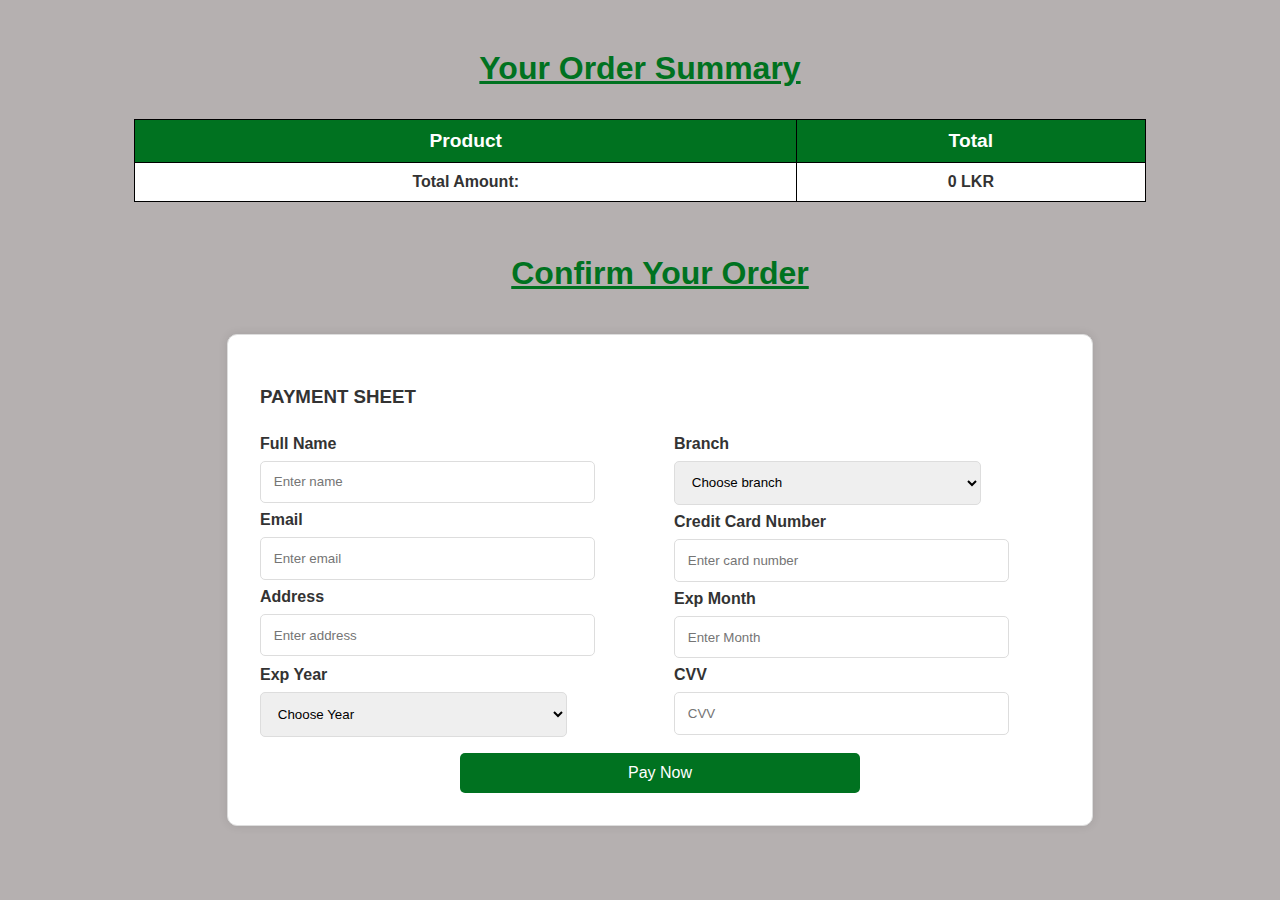
<file: payment .html>
<!DOCTYPE html>
<html lang="en">
<head>
    <meta charset="UTF-8">
    <meta name="viewport" content="width=device-width, initial-scale=1.0">
   
    <title>Market Heaven</title>
    <link rel="stylesheet" href="payment.css" type="text/css">
</head>
<body>

    <!-- order summary table-->
            
                <section class="order-summary">
                <h3><u>Your Order Summary</u></h3>
                <table class="order-summary-table">
                    <thead>
                        <tr>
                            <th>Product</th>
                            <th>Total</th>
                        </tr>
                    </thead>
                    <tbody id="order-summary-items">
                        <!-- Order items will be added here dynamically -->
                    </tbody>
                </table>
            </section>

    <!-- Order Form -->
    <section class="orderform">
    
        <div class="heading2">
            <h4><u>Confirm Your Order</u></h4>
        </div> 

        <div class="container">


            <!-- Payment Form -->

            <div class="payment-details">
                <h3>PAYMENT SHEET</h3>
                <form id="payment-form" method="POST">
                    <div class="form-row">
                        <div class="form-column">
                            <label for="fullname">Full Name</label>
                            <input type="text" id="fullname" name="fullname" placeholder="Enter name" >

                            <label for="email">Email</label>
                            <input type="email" id="email" name="email" placeholder="Enter email">

                            <label for="address">Address</label>
                            <input type="text" id="address" name="address" placeholder="Enter address">
                        </div>

                        <div class="form-column">
                            <label for="branch">Branch</label>
                            <select id="branch" name="branch" >
                                <option value="">Choose branch</option>
                                <option value="Kurunegala">Kurunegala</option>
                                <option value="Kandy">Kandy</option>
                                <option value="Colombo">Colombo</option>
                            </select>
                            
                            <label for="cardnumber">Credit Card Number</label>
                            <input type="text" id="cardnumber" name="cardnumber" placeholder="Enter card number">

                            <label for="expmonth">Exp Month</label>
                            <input type="text" id="expmonth" name="expmonth" placeholder="Enter Month" >
                        </div>
                    </div>
                    
                    <div class="form-row">
                        <div class="form-column">
                            <label for="expyear">Exp Year</label>
                            <select id="expyear" name="expyear" >
                                <option value="">Choose Year</option>
                                <option value="2024">2024</option>
                                <option value="2025">2025</option>
                                <option value="2026">2026</option>
                                <option value="2027">2027</option>
                            </select>
                        </div>
                        <div class="form-column">
                            <label for="cvv">CVV</label>
                            <input type="number" id="cvv" name="cvv" placeholder="CVV" >
                        </div>
                    </div>

                    <input type="submit" value="Pay Now" class="pay-now-button">
                </form>
            </div>
        </div>
    </section>
    <script src="payment.js"></script>
</body>
</html>
</file>
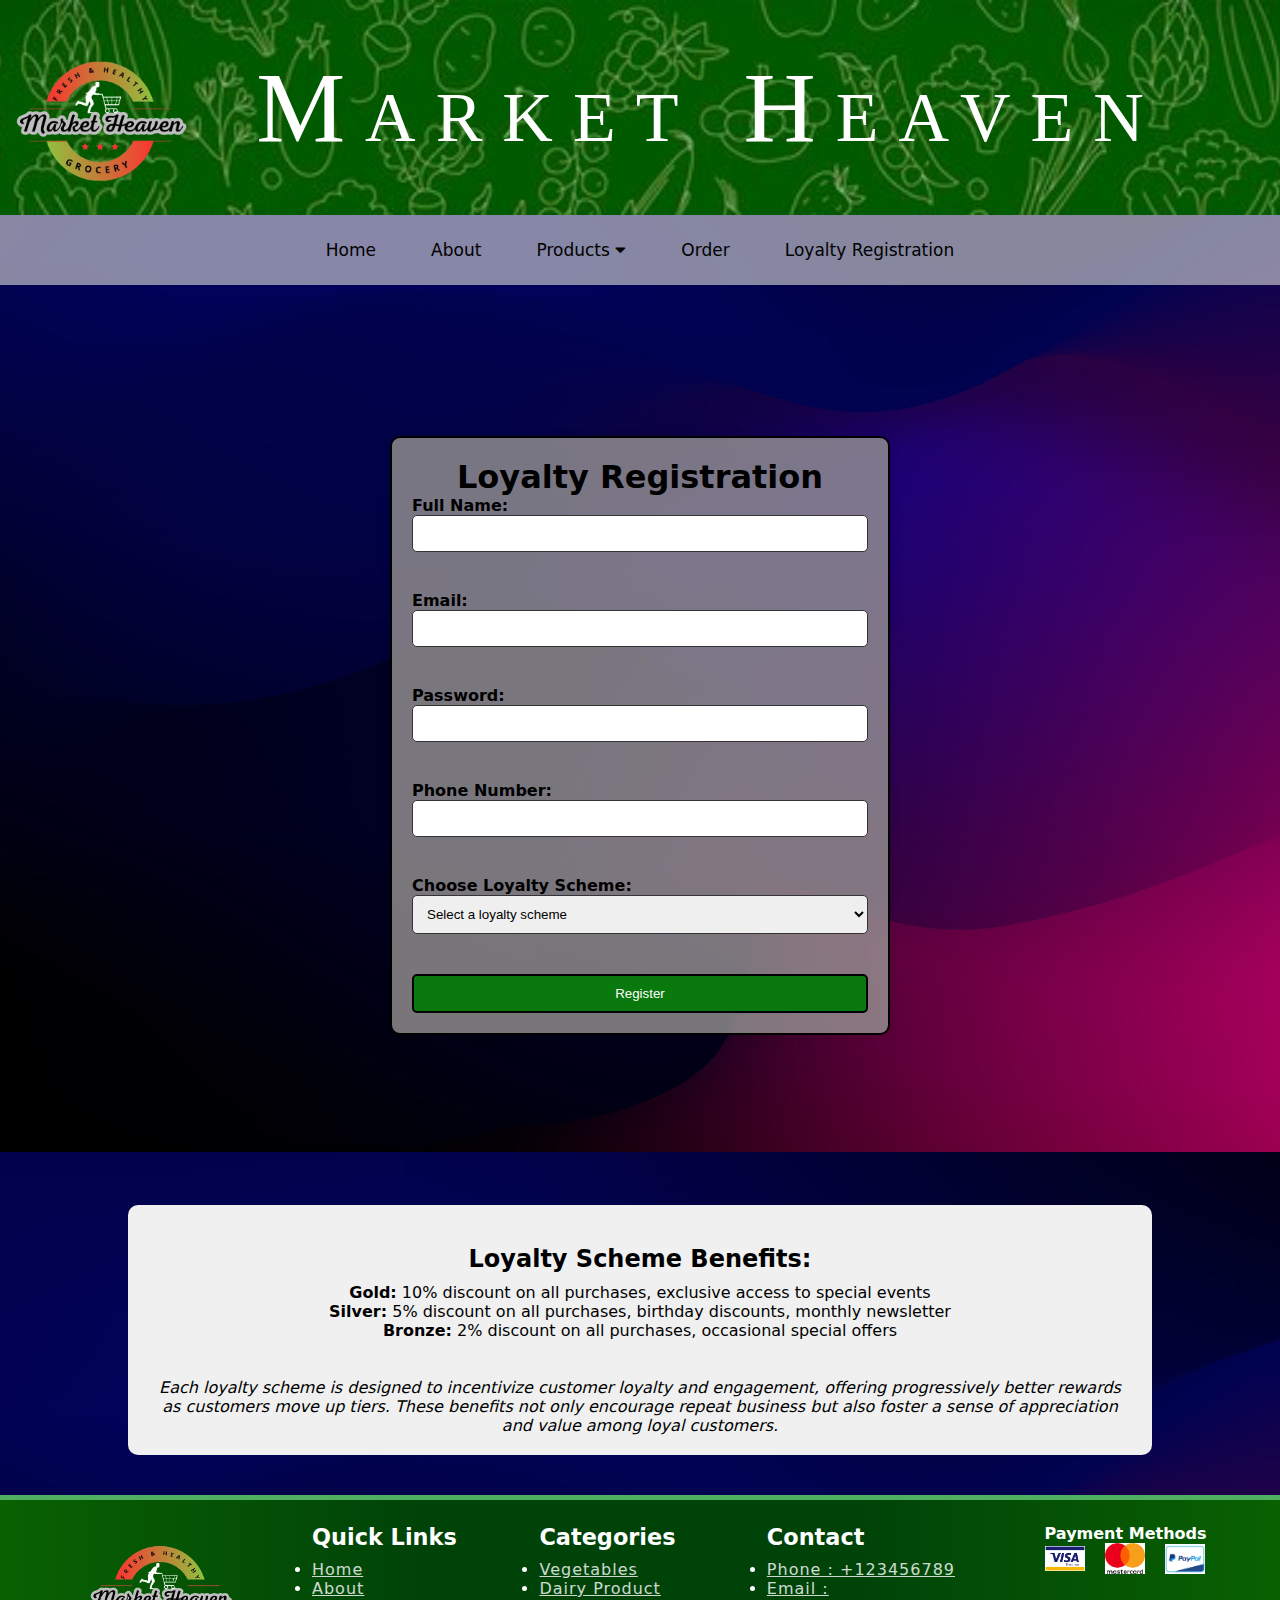
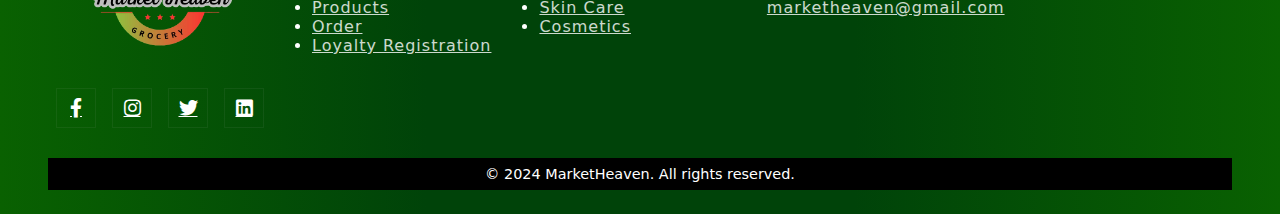
<file: sign.html>
<!DOCTYPE html>
<html lang="en">
<head>
    <meta charset="UTF-8">
    <meta name="viewport" content="width=device-width, initial-scale=1.0">
    <link rel="shortcut icon" type="x-icon" href="images/main/favicon.png" >
    <title>Market Heaven</title>
    <link rel="stylesheet" href="sign.css" type="text/css">
    <link href="https://cdnjs.cloudflare.com/ajax/libs/font-awesome/5.15.4/css/all.min.css" rel="stylesheet">
</head>
<body>
    <!--logo and header banner-->
    <section class="parallax">
        <div class="logo">
            <img src="images/main/Shop Logo.png" alt="Logo">
        </div>
        <div class="page-title">Market Heaven</div>
    </section>
    <!--navigation bar-->
    <nav>
        <section class="menu" id="menu">
            <div class="menu-toggle" id="menu-toggle">
                <i class="fas fa-bars"></i>
            </div>
            <ul class="menu-ul" id="menu-ul">
                <a href="index.html" class="a-menu"><li>Home</li></a>
                <a href="about.html" class="a-menu"><li>About</li></a>
                <li class="dropdown">
                    <a href="#" class="a-menu">Products <i class="fas fa-caret-down"></i></a>
                    <div class="dropdown-content">
                        <a href="vegetables.html">Vegetables</a>
                        <a href="dairy.html">Dairy</a>
                        <a href="cosmetics.html">Cosmetics</a>
                    </div>
                </li>
                <a href="order.html" class="a-menu"><li>Order</li></a>
                <a href="sign.html" class="a-menu"><li>Loyalty Registration</li></a>
            </ul>
        </section>
    </nav>
    <script src="main.js"></script>


    <!--loyalty registration form-->

    <section class="container">
      <div class="form-content">

            <form action="loyalty_registration" method="POST">
                <h1>Loyalty Registration</h1>
                <label for="fullname">Full Name:</label><br>
                <input type="text" id="fullname" name="fullname" required><br><br>
        
                <label for="email">Email:</label><br>
                <input type="email" id="email" name="email" required><br><br>

                <label for="password">Password:</label><br>
                <input type="password" id="Password" name="Password" required><br><br>
        
                <label for="phone">Phone Number:</label><br>
                 <input type="tel" id="phone" name="phone" required><br><br>

        
                <label for="loyalty_scheme">Choose Loyalty Scheme:</label><br>
                <select id="loyalty_scheme" name="loyalty_scheme" required>
                    <option value="" disabled selected>Select a loyalty scheme</option>
                    <option value="Gold">Gold</option>
                    <option value="Silver">Silver</option>
                    <option value="Bronze">Bronze</option>
                </select>
      
                <button type="submit">Register</button>
            </form>
        </div>
      </section>
    <!--loyalty registration benifits section-->
    <section class="Benefits">
        <div class="benefits-container">
            <h2>Loyalty Scheme Benefits:</h2>
            <p><strong>Gold:</strong> 10% discount on all purchases, exclusive access to special events</p>
            <p><strong>Silver:</strong> 5% discount on all purchases, birthday discounts, monthly newsletter</p>
            <p><strong>Bronze:</strong> 2% discount on all purchases, occasional special offers</p>
            <br><br>
            <p><i>Each loyalty scheme is designed to incentivize customer loyalty and engagement,
                 offering progressively better rewards as customers move up tiers. These benefits not only encourage repeat business but also foster
                  a sense of appreciation and value among loyal customers.</i></p>
        </div>
    </section>
    




<!-------------------footer--------------------->


<footer>
  <section class="footer-container">
    <!-- Logo and social media icons -->
    <div class="footer-content">
      <div class="footer-logo">
        <img src="images/main/Shop Logo.png" alt="Shop Logo">
      </div>
      <div class="footer-social">
        <a href="#"><i class="fab fa-facebook-f"></i></a>
        <a href="#"><i class="fab fa-instagram"></i></a>
        <a href="#"><i class="fab fa-twitter"></i></a>
        <a href="#"><i class="fab fa-linkedin"></i></a>
      </div>
    </div>
    <!-- Quick Links -->
    <div class="footer-links">
      <strong>Quick Links</strong>
      <ul>
        <li><a href="index.html">Home</a></li>
        <li><a href="about.html">About</a></li>
        <li><a href="vegetables.html">Products</a></li>
        <li><a href="order.html">Order</a></li>
        <li><a href="sign.html">Loyalty Registration</a></li>
      </ul>
    </div>
    <!-- Categories -->
    <div class="footer-links">
      <strong>Categories</strong>
      <ul>
        <li><a href="vegetables.html">Vegetables</a></li>
        <li><a href="dairy.html">Dairy Product</a></li>
        <li><a href="cosmetics.html">Skin Care</a></li>
        <li><a href="cosmetics.html">Cosmetics</a></li>
      </ul>
    </div>
    <!-- Contact -->
    <div class="footer-links">
      <strong>Contact</strong>
      <ul>
        <li><a href="#">Phone : +123456789</a></li>
        <li><a href="#">Email : marketheaven@gmail.com</a></li>
      </ul>
    </div>
    <!-- Payment Methods -->
    <div class="footer-payment">
      <strong>Payment Methods</strong>
      <div class="payment-icons">
        <img src="images/main/visa.png" alt="Visa">
        <img src="images/main/master.png" alt="Mastercard">
        <img src="images/main/paypal.png" alt="PayPal">
        
      </div>
    </div>
  </section>
  <!-- Copyright Section -->
  <section class="footer-copyright">
    <p>&copy; 2024 MarketHeaven. All rights reserved.</p>
  </section>
</footer>

</body>
</html>
</file>
<file: payment.css>
body {
    background: hsl(0, 3%, 70%); 
    font-family: 'Poppins', sans-serif;
    color: #333; 
}

/*order summary table*/
.order-summary {
    margin: 50px auto;
    width: 80%;
    text-align: center;
}
.order-summary h3{
    text-align: center;
    font-weight: 700;
    font-size: 2rem;
    color: #007220; 
}
.order-summary-table {
    width: 100%;
    border-collapse: collapse;
    background-color: #fff; 
    
   
}

.order-summary-table th {
    background-color: #007220; 
    color: #ffffff; 
    font-weight: 700;
    font-size: 1.2rem;
}

.order-summary-table th, .order-summary-table td {
    border: 1px solid #000000; 
    padding: 10px;
    text-align: center;
}

.order-summary-table tr:nth-child(even) {
    background-color: #f9f9f9; 
}

.order-summary-table tr:nth-child(odd) {
    background-color: #fff;
}

/*order form*/
.heading2 {
    text-align: center;
    font-weight: 700;
    margin-top: -60px;
    font-size: 2rem;
    color: #007220; 
    
}

.orderform {
    width: 100%;
    padding: 20px;
    display: flex;
    flex-direction: column;
    align-items: center;
}

.container {
    background: #ffffff; 
    max-width: 800px;
    width: 100%;
    padding: 2rem;
    border-radius: 10px; 
    box-shadow: 0 0 10px rgba(0, 0, 0, 0.1); 
    border: 1px solid #ddd; 
}


form {
    width: 100%;
    display: flex;
    flex-direction: column;
    align-items: center;
}

.form-row {
    width: 100%;
    display: flex;
    flex-wrap: wrap;
    gap: 30px; 
}

.form-column {
    flex-basis: 48%;
    display: flex;
    flex-direction: column;
}

form label {
    display: block;
    margin-top: 0.5rem;
    font-weight: bold; 
}

form input[type="text"], form input[type="email"], form input[type="number"], form select {
    width: 80%;
    padding: 0.8rem;
    margin-top: 0.5rem;
    border: 1px solid #ddd; 
    border-radius: 5px; 
}

.pay-now-button {
    width: 50%;
    padding: 0.7rem;
    background: #007220; 
    color: white;
    border: none;
    border-radius: 5px; 
    cursor: pointer;
    text-align: center;
    font-size: 1rem;
    margin-top: 1rem;

}

.pay-now-button:hover {
    background: #005a1e; 
}

@media only screen and (max-width: 770px) {
    .container {
        flex-direction: column;
      
    }

    .form-row {
        flex-direction: column;
    }

    .form-column {
        width: 100%;
        
    }

    .pay-now-button {
        width: 100%;
    }
}

@media only screen and (max-width: 400px) {
    .heading2 {
        font-size: 1.5rem;
    }
    
    form input, form select {
        padding: 0.5rem;
    }
    
    .pay-now-button {
        padding: 0.5rem;
        font-size: 0.9rem;
    }
}
</file>
<file: dairy.css>
/* Reset CSS */
* {
  margin: 0;
  padding: 0;
  box-sizing: border-box;
}

/* Default styles */
body {
  margin: 0;
  font-family: system-ui;
  background: #393939;
}

.parallax {
  background-image: url(images/main/bg.jpg);
  height: max-content;
  background-attachment: fixed;
  background-position: center;
  background-repeat: no-repeat;
  background-size: cover;
}

/* Page Title */
.page-title {
  text-align: center;
  color: rgb(255, 255, 255);
  padding: 50px;
  font-variant: small-caps;
  font-size: 100px;
  font-family: fantasy;
  letter-spacing: 20px;
}

/* Logo */
.logo img {
  float: left;
  width: 180px;
  height: 180px;
  margin-top: 35px;
  margin-left: 10px;
}

/* Navigation */
.menu {
  background: #d2d2d2a4;
  text-align: center;
}

.menu ul {
  margin: 0;
  padding: 0;
  display: inline;
}

.menu ul li {
  font-size: 17px;
  list-style: none;
  display: inline-block;
  padding: 25px;
}

.a-menu {
  text-decoration: none;
  color: rgb(0, 0, 0);
}

.menu-ul li:hover {
  background: #1cc11a;
  transform: scale(1.1);
}

.dropdown {
  position: relative;
  z-index: 2;
}

.dropdown-content {
  display: none;
  position: absolute;
  background-color: #929292;
  min-width: 160px;
  box-shadow: 0px 8px 16px 0px rgba(0, 0, 0, 0.2);
  z-index: 1;
  margin-top: 23px;
}

.dropdown-content a {
  color: black;
  padding: 12px 16px;
  text-decoration: none;
  display: block;
}

.dropdown:hover .dropdown-content {
  display: block;
}

.dropdown-content a:hover {
  background: #1cc11a;
  color: white;
}

/* Hamburger menu styles */
.menu-toggle {
  margin-top: 12px;
  display: none;
  cursor: pointer;
  position: relative;
  z-index: 1000; 
}

/* Responsive for all devices */
@media screen and (max-width: 768px) {
  .menu ul {
      display: none;
  }

  .menu {
      overflow: hidden;
      height: auto;
      max-height: none;
  }

  .menu ul li {
      display: block;
      text-align: center;
      padding: 10px 0;
  }

  .menu .a-menu {
      display: block;
      text-decoration: none;
      color: black;
  }

  .menu .a-menu:hover {
      background-color: #ddd;
  }

  .dropdown-content {
      margin-top: 0;
  }

  .dropdown {
      display: block;
  }

  .menu-toggle {
      display: block;
      position: absolute;
      top: 20px;
      right: 20px;
      font-size: 24px;
  }

  .menu-ul {
      display: none;
      background: #d2d2d2d1;
      position: absolute;
      top: 60px;
      width: 100%;
      z-index: 999; 
  }

  .menu-ul.active {
      display: block;
  }

  /* Adjustments for mobile view */
  .logo img {
      width: 100px;
      height: 100px;
      margin-top: 10px;
      margin-left: 5px;
  }

  .page-title {
      padding: 20px;
      font-size: 40px;
  }

  .parallax {
      background-attachment: scroll; 
  }
}

/* Slideshow container */
.slideshow-container {
  max-width: 1000px;
  position: relative;
  margin: auto;
  margin-top: 20px;
}

/* Next & previous buttons */
.prev, .next {
  cursor: pointer;
  position: absolute;
  top: 50%;
  width: auto;
  padding: 16px;
  margin-top: -22px;
  color: white;
  font-weight: bold;
  font-size: 18px;
  transition: 0.6s ease;
  border-radius: 0 3px 3px 0;
  user-select: none;
}

.next {
  right: 0;
  border-radius: 3px 0 0 3px;
}

.prev:hover, .next:hover {
  background-color: rgba(0,0,0,0.8);
}

.text {
  color: #f2f2f2;
  font-size: 15px;
  padding: 8px 12px;
  position: absolute;
  bottom: 8px;
  width: 100%;
  text-align: center;
}

.numbertext {
  color: #f2f2f2;
  font-size: 12px;
  padding: 8px 12px;
  position: absolute;
  top: 0;
}

.dot {
  cursor: pointer;
  height: 15px;
  width: 15px;
  margin: 0 2px;
  background-color: #bbb;
  border-radius: 50%;
  display: inline-block;
  transition: background-color 0.6s ease;
}

.active, .dot:hover {
  background-color: #717171;
}

.fade {
  animation-name: fade;
  animation-duration: 1.5s;
}

@keyframes fade {
  from {opacity: .4} 
  to {opacity: 1}
}

@media only screen and (max-width: 300px) {
  .prev, .next,.text {font-size: 11px}
}

.divider {
    border: 0;
    border-radius: 10%;
    height: 2px;
    background-color: #ffffff;
    margin: 50px 50px; 
}

/* Dairy Section */
.dairy-section {
    background-image:url(images/vegetables/parabg.jpg) ;
    background-size: cover;
    background-position: center;
    padding: 50px;
}

.dairy-section h3 {
    color: white;
    font-size: 1.5em;
    line-height: 1.5;
}

/* Product Heading */
.product-heading {
    text-align: center;
    font-family: 'Poppins', sans-serif;
    font-weight: 700;
    font-size: 2rem; 
    color: #ffffff;
    margin-top: 50px;    
}

#dairy-products {
    margin: 70px auto;
}

.product-container {
    display: flex;
    flex-wrap: wrap;
    justify-content: center;
    margin: 70px -10px;
}

.product-box {
    width: calc(33.33% - 40px);
    margin: 20px; 
    margin-bottom: 30px;
    background-color: #ffffff;
    padding: 20px;
    box-sizing: border-box;
    border: 1px solid #eeeeee;
    border-radius: 20px;
    box-shadow: 0 4px 6px rgba(0, 0, 0, 0.1);
    transition: all 0.3s ease;
    text-align: center;
}

.product-box img {
    width: 80%;
    height: 180px;
    object-fit: contain;
    object-position: center;
    margin: auto;
}

.product-box strong {
    color: #202020;
    font-size: 1.1rem;
    letter-spacing: 1px;
    font-weight: 600;
    margin-top: 10px;
    display: block;
}

.product-box .quantity {
    color: #949494;
    font-size: 0.8rem;
    font-weight: 500;
    letter-spacing: 1px;
}

.product-box .price {
    margin-top: 10px;
    font-weight: 600;
    font-size: 1.4rem;
    color: #393939;
}

.product-box .cart-btn {
    width: 100%;
    height: 40px;
    background-color: #ecf7ee;
    color: #4eb060;
    display: flex;
    justify-content: center;
    align-items: center;
    margin-top: 20px;
    border: none;
    border-radius: 5px;
    cursor: pointer;
    transition: all ease 0.3s;
}

.product-box .cart-btn i {
    margin-right: 10px;
}

.product-box .cart-btn:hover {
    background-color: #4eb060;
    color: #ffffff;
    transition: all ease 0.3s;
}

/* Responsive layout */
@media only screen and (max-width: 768px) {
    .product-box {
        width: calc(50% - 20px); /* Adjust width for two boxes per row on smaller screens */
    }
}

@media only screen and (max-width: 480px) {
    .product-box {
        width: 100%; /* Adjust width for one box per row on mobile screens */
    }
}













/*----------------footer------------*/


footer {
  background: linear-gradient(to right, #096101,#004309, #004309,#096101);
  padding: 1.5rem 1.5rem;
  border-top: 5px solid #4eb060;
  color: #ffffff;
  margin-top: 40px;
  width: 100%;
  box-sizing: border-box; 
}

/* Media query for tablet and desktop screens */
@media (min-width: 768px) {
  footer {
    padding: 1.5rem 3rem; 
  }

  .footer-container {
    margin-bottom: 10px; 
  }
}

.footer-container {
  width: 100%;
  max-width: 1200px;
  margin: auto;
  display: flex;
  flex-wrap: wrap;
  justify-content: space-between;
  align-items: flex-start;
  gap: 40px;
}

/* Media query for mobile screens */
@media (max-width: 560px) {
  .footer-container {
    flex-direction: column;
    align-items: center;
    gap: 20px;
  }

  .footer-content {
    align-items: center;
    margin-bottom: 20px;
  }

  .footer-links, .footer-payment {
    text-align: left;
    width: 100%;
  }

  .footer-links ul {
    text-align: left;
  }

  .footer-payment .payment-icons {
    justify-content: flex-start;
  }
}

.footer-content {
  display: flex;
  flex-direction: column;
  align-items: center;
  margin-bottom: 20px; 
}

.footer-logo img {
  width: 150px;
  height: auto;
  max-width: 100%;
}

.footer-social {
  display: flex;
  margin-top: 10px;
}

.footer-social a {
  width: 40px;
  height: 40px;
  display: flex;
  justify-content: center;
  align-items: center;
  color: #ffffff;
  border: 1px solid #b5b2b215;
  font-size: 1.2rem;
  margin: 0 8px;
  transition: all 0.3s ease;
}

.footer-social a:hover {
  color: #000000; 
  background-color: #ffffff;
  transform: scale(1.1);
}

.footer-links {
  flex: 1;
  margin-bottom: 20px; 
}

.footer-links strong {
  color: #ffffff;
  font-size: 1.4rem;
  font-weight: 600;
}

.footer-links ul {
  margin-top: 10px;
  padding-left: 0;
}

.footer-links ul li a {
  color: #ffffff;
  opacity: 0.8;
  margin: 8px 0;
  font-size: 1rem;
  letter-spacing: 1px;
  transition: opacity 0.3s ease, color 0.3s ease; 
}

.footer-links ul li a:hover {
  opacity: 1;
  color: #000000; 
}


.footer-payment {
  flex: 1;
  margin-bottom: 20px; 
}

.payment-icons {
  display: flex;
  align-items: center;
  flex-wrap: wrap;
  gap: 20px;
}

.payment-icons img {
  width: 40px;
  max-width: 100%;
  transition: transform 0.3s ease;
}

.payment-icons img:hover {
  transform: scale(1.1);
}

/* Media query for mobile screens */
@media (max-width: 480px) {
  .payment-icons img {
    width: 40px;
    margin-right: 5px;
  }
}


/* Copyright section */
.footer-copyright {
  background-color: #000000;
  text-align: center;
  padding: 0.5rem 0;
  font-size: 0.9rem;
  margin-top: 10px; 
}

.footer-copyright p {
  margin: 0;
  color: #ffffff;
}
</file>
<file: order.css>
/* Reset CSS */
* {
    margin: 0;

    box-sizing: border-box;
  }
  
  /* Default styles */
  body {
    background: #393939;
    font-family: system-ui;
  }
  
  .parallax {
    background-image: url(images/main/bg.jpg);
    height: max-content;
    background-attachment: fixed;
    background-position: center;
    background-repeat: no-repeat;
    background-size: cover;
  }
  
  .page-title {
    text-align: center;
    color: rgb(255, 255, 255);
    padding: 50px;
    font-variant: small-caps;
    font-size: 100px;
    font-family: fantasy;
    letter-spacing: 20px;
  }
  
  .logo img {
    float: left;
    width: 180px;
    height: 180px;
    margin-top: 35px;
    margin-left: 10px;
  }
  
  .sticky {
    position: fixed;
    top: 0;
    width: 100%;
  }
  
  .menu {
    background: #d2d2d2a4;
    text-align: center;
  }
  
  .menu ul {
    margin: 0;
    padding: 0;
    display: inline;
  }
  
  .menu ul li {
    font-size: 17px;
    list-style: none;
    display: inline-block;
    padding: 25px;
  }
  
  .a-menu {
    text-decoration: none;
    color: rgb(0, 0, 0);
  }
  
  .menu-ul li:hover {
    background: #1cc11a;
    transform: scale(1.1);
  }
  
  .dropdown {
    position: relative;
    z-index: 2;
  }
  
  .dropdown-content {
    display: none;
    position: absolute;
    background-color: #929292;
    min-width: 160px;
    box-shadow: 0px 8px 16px 0px rgba(0, 0, 0, 0.2);
    z-index: 1;
    margin-top: 23px;
  }
  
  .dropdown-content a {
    color: black;
    padding: 12px 16px;
    text-decoration: none;
    display: block;
  }
  
  .dropdown:hover .dropdown-content {
    display: block;
  }
  
  .dropdown-content a:hover {
    background: #1cc11a;
    color: white;
  }
  
  
  /* Hamburger menu styles */
  .menu-toggle {
    margin-top: 12px;
    display: none;
    cursor: pointer;
    position: relative;
    z-index: 1000; 
  }
  
  /*responsive for all devices*/
  
  
  @media screen and (max-width: 768px) {
    .menu ul {
        display: none;
    }
  
    .menu {
        overflow: hidden;
        height: auto;
        max-height: none;
    }
  
    .menu ul li {
        display: block;
        text-align: center;
        padding: 10px 0;
    }
  
    .menu .a-menu {
        display: block;
        text-decoration: none;
        color: black;
    }
  
    .menu .a-menu:hover {
        background-color: #ddd;
    }
  
    .dropdown-content {
        margin-top: 0;
    }
  
    .dropdown {
        display: block;
    }
  
    .menu-toggle {
        display: block;
        position: absolute;
        top: 20px;
        right: 20px;
        font-size: 24px;
    }
  
    .menu-ul {
        display: none;
        background: #d2d2d2d1;
        position: absolute;
        top: 60px;
        width: 100%;
        z-index: 999; 
    }
  
    .menu-ul.active {
        display: block;
    }
  
    /* Adjustments for mobile view */
    .logo img {
        width: 100px;
        height: 100px;
        margin-top: 10px;
        margin-left: 5px;
    }
  
    .page-title {
        padding: 20px;
        font-size: 40px;
    }
  
    .parallax {
        background-attachment: scroll; 
    }
  }

  /* Product Heading */
.product-heading {
  text-align: center;
  font-family: 'Poppins', sans-serif;
  font-weight: 700;
  font-size: 2rem; 
  color: #ffffff;
  margin-top: 50px; 
  margin-bottom: 20px;   
}

.product-container {
  display: grid;
  grid-template-columns: repeat(3, 1fr); 
  grid-auto-rows: auto;
  grid-gap: 30px;
  align-items: center;
  justify-content: center;
  margin: 0 auto; 
  padding: 0 20px; 
}
.product-box {
  width: 100%;
  height: 315px; 
  border-radius: 20px;
  background-color: #ffffff;
  padding: 10px;
  display: flex;
  flex-direction: column;
  position: relative;
  margin-bottom: 15px;
  align-items: center;
}

.product-box img {
  width: 80%;
  height: 140px; 
  object-fit: contain;
  object-position: center;
  margin: auto;
}

.product-box strong {
  color: #202020;
  font-size: 1rem; 
  letter-spacing: 1px;
  font-weight: 600;
  margin-top: 10px;
  display: block;
}

.product-box .quantity {
  color: #363333;
  font-size: 0.7rem; 
  font-weight: 500;
  letter-spacing: 1px;
  display: block;
  margin-top: 5px;
}

.product-box .price {
  margin-top: 5px; 
  font-weight: 600;
  font-size: 1.2rem; 
  color: #000000;
  display: block;
}

.product-box .product-quantity {
  width: 50%;
  margin-top: 5px;
  padding: 3px; 
  border-radius: 5px;
  border: 1px solid #454343df;
}
.product-box .cart-btn {
  width: 100%;
  height: 35px;
  background-color: #2d6a4f; 
  color: #ffffff; 
  display: flex;
  justify-content: center;
  align-items: center;
  margin-top: 10px;
  border: none;
  border-radius: 5px;
  cursor: pointer;
  transition: all ease 0.3s;
}


.product-box .cart-btn:hover {
  background-color: #1a4d29; 
  color: #ffffff; 
}

.cart {
    margin: 50px auto;
    width: 80%;
    text-align: center;
}
.cart-table th {
  background-color: #000000; 
  color: #ffffff; 
  font-family: 'Poppins', sans-serif; 
  font-weight: 700; 
  font-size: 1.2rem; 
}

.cart h2{
  text-align: center;
  font-family: 'Poppins', sans-serif;
  font-weight: 700;
  font-size: 2rem; 
  color: #ffffff;
  margin-top: 50px; 
  margin-bottom: 20px;  

}
.cart-table {
    width: 100%;
    border-collapse: collapse;
}

.cart-table th, .cart-table td {
    border: 1px solid #ffffff;
    padding: 10px;
    text-align: center;
}
.cart-table tr,th{
  color: #ffffff;
}
.cart-total {
    margin-top: 20px;
    font-size: 1.2rem;
    font-weight: bold;
}

/*favourite button*/

.favourite-button {
  margin-top: 20px;
  background-color: green;
  color: white;
  padding: 10px 20px;
  border: none;
  cursor: pointer;
  margin-right: 10px;
  transition: background-color 0.4s;
  border-radius: 10px;
}

.favourite-button:hover {
  background-color: rgb(0, 74, 0);
}

/*proceed-button*/
.proceed-button {
  display: block;
  width: 280px;
  margin: 20px auto;
  border-radius: 5px;
  padding: 10px 0;
  background-color: rgb(190, 12, 12);
  color: white;
  text-align: center;
  text-decoration: none;
  border: none;
  cursor: pointer;
  transition: background-color 0.3s;
}

.proceed-button:hover {
  background-color: rgb(0, 199, 0);
}


/* Responsive layout */
@media only screen and (max-width: 768px) {
  .product-container {
      grid-template-columns: repeat(2, 1fr); 
  }
}

@media only screen and (max-width: 480px) {
  .product-container {
      grid-template-columns: 1fr; 
  }
}

/*divider line*/
.divider {
  border: 0;
  border-radius: 10%;
  height: 2px;
  background-color: #ffffff;
  margin: 50px 50px; 
}


/*----------------footer------------*/


footer {
  background: linear-gradient(to right, #096101,#004309, #004309,#096101);
    padding: 1.5rem 1.5rem;
    border-top: 5px solid #4eb060;
    color: #ffffff;
    margin-top: 40px;
    width: 100%;
    box-sizing: border-box; 
  }
  
  /* Media query for tablet and desktop screens */
  @media (min-width: 768px) {
    footer {
      padding: 1.5rem 3rem; 
    }
  
    .footer-container {
      margin-bottom: 10px; 
    }
  }
  
  .footer-container {
    width: 100%;
    max-width: 1200px;
    margin: auto;
    display: flex;
    flex-wrap: wrap;
    justify-content: space-between;
    align-items: flex-start;
    gap: 40px;
  }
  
  /* Media query for mobile screens */
  @media (max-width: 560px) {
    .footer-container {
      flex-direction: column;
      align-items: center;
      gap: 20px;
    }
  
    .footer-content {
      align-items: center;
      margin-bottom: 20px;
    }
  
    .footer-links, .footer-payment {
      text-align: left;
      width: 100%;
    }
  
    .footer-links ul {
      text-align: left;
    }
  
    .footer-payment .payment-icons {
      justify-content: flex-start;
    }
  }
  
  .footer-content {
    display: flex;
    flex-direction: column;
    align-items: center;
    margin-bottom: 20px; 
  }
  
  .footer-logo img {
    width: 150px;
    height: auto;
    max-width: 100%;
  }
  
  .footer-social {
    display: flex;
    margin-top: 10px;
  }
  
  .footer-social a {
    width: 40px;
    height: 40px;
    display: flex;
    justify-content: center;
    align-items: center;
    color: #ffffff;
    border: 1px solid #b5b2b215;
    font-size: 1.2rem;
    margin: 0 8px;
    transition: all 0.3s ease;
  }
  
  .footer-social a:hover {
    color: #000000; 
    background-color: #ffffff;
    transform: scale(1.1);
  }
  
  .footer-links {
    flex: 1;
    margin-bottom: 20px; 
  }
  
  .footer-links strong {
    color: #ffffff;
    font-size: 1.4rem;
    font-weight: 600;
  }
  
  .footer-links ul {
    margin-top: 10px;
    padding-left: 0;
  }
  
  .footer-links ul li a {
    color: #ffffff;
    opacity: 0.8;
    margin: 8px 0;
    font-size: 1rem;
    letter-spacing: 1px;
    transition: opacity 0.3s ease, color 0.3s ease; 
  }
  
  .footer-links ul li a:hover {
    opacity: 1;
    color: #000000; 
  }
  
  
  .footer-payment {
    flex: 1;
    margin-bottom: 20px; 
  }
  
  .payment-icons {
    display: flex;
    align-items: center;
    flex-wrap: wrap;
    gap: 20px;
  }
  
  .payment-icons img {
    width: 40px;
    max-width: 100%;
    transition: transform 0.3s ease;
  }
  
  .payment-icons img:hover {
    transform: scale(1.1);
  }
  
  /* Media query for mobile screens */
  @media (max-width: 480px) {
    .payment-icons img {
      width: 40px;
      margin-right: 5px;
    }
  }
  
  
  /* Copyright section */
  .footer-copyright {
    background-color: #000000;
    text-align: center;
    padding: 0.5rem 0;
    font-size: 0.9rem;
    margin-top: 10px; 
  }
  
  .footer-copyright p {
    margin: 0;
    color: #ffffff;
  }
</file>
<file: sign.css>
/* Reset CSS */
* {
  margin: 0;
  padding: 0;
  box-sizing: border-box;
}

/* Default styles */
body {
  margin: 0;
  font-family: system-ui;
  background:url(images/order/dgf.png);
}

.parallax {
  background-image: url(images/main/bg.jpg);
  height: max-content;
  background-attachment: fixed;
  background-position: center;
  background-repeat: no-repeat;
  background-size: cover;
}

.page-title {
  text-align: center;
  color: rgb(255, 255, 255);
  padding: 50px;
  font-variant: small-caps;
  font-size: 100px;
  font-family: fantasy;
  letter-spacing: 20px;
}

.logo img {
  float: left;
  width: 180px;
  height: 180px;
  margin-top: 35px;
  margin-left: 10px;
}

.sticky {
  position: fixed;
  top: 0;
  width: 100%;
}

.menu {
  background: #d2d2d2a4;
  text-align: center;
}

.menu ul {
  margin: 0;
  padding: 0;
  display: inline;
}

.menu ul li {
  font-size: 17px;
  list-style: none;
  display: inline-block;
  padding: 25px;
}

.a-menu {
  text-decoration: none;
  color: rgb(0, 0, 0);
}

.menu-ul li:hover {
  background: #1cc11a;
  transform: scale(1.1);
}

.dropdown {
  position: relative;
  z-index: 2;
}

.dropdown-content {
  display: none;
  position: absolute;
  background-color: #929292;
  min-width: 160px;
  box-shadow: 0px 8px 16px 0px rgba(0, 0, 0, 0.2);
  z-index: 1;
  margin-top: 23px;
}

.dropdown-content a {
  color: black;
  padding: 12px 16px;
  text-decoration: none;
  display: block;
}

.dropdown:hover .dropdown-content {
  display: block;
}

.dropdown-content a:hover {
  background: #1cc11a;
  color: white;
}


/* Hamburger menu styles */
.menu-toggle {
  margin-top: 12px;
  display: none;
  cursor: pointer;
  position: relative;
  z-index: 1000; 
}

/*responsive for all devices*/


@media screen and (max-width: 768px) {
  .menu ul {
      display: none;
  }

  .menu {
      overflow: hidden;
      height: auto;
      max-height: none;
  }

  .menu ul li {
      display: block;
      text-align: center;
      padding: 10px 0;
  }

  .menu .a-menu {
      display: block;
      text-decoration: none;
      color: black;
  }

  .menu .a-menu:hover {
      background-color: #ddd;
  }

  .dropdown-content {
      margin-top: 0;
  }

  .dropdown {
      display: block;
  }

  .menu-toggle {
      display: block;
      position: absolute;
      top: 20px;
      right: 20px;
      font-size: 24px;
  }

  .menu-ul {
      display: none;
      background: #d2d2d2d1;
      position: absolute;
      top: 60px;
      width: 100%;
      z-index: 999; 
  }

  .menu-ul.active {
      display: block;
  }

  /* Adjustments for mobile view */
  .logo img {
      width: 100px;
      height: 100px;
      margin-top: 10px;
      margin-left: 5px;
  }

  .page-title {
      padding: 20px;
      font-size: 40px;
  }

  .parallax {
      background-attachment: scroll; 
  }
}



/*loyalty registration form */



h1 {
    text-align: center;
}



.form-content {
    display: flex;
    justify-content: center;
    align-items: center;
    height: 100vh; /* Adjust as needed */
}

form {
    width: 90%; /* Adjust width as needed */
    max-width: 500px;
    padding: 20px;
    background-color: #979393cc;
    border-radius: 10px;
    box-shadow: 0 0 10px rgba(0, 0, 0, 0.1);
    border: 2px solid black;
}


label {
    font-weight: bold;
}

input[type="text"],
input[type="email"],
input[type="tel"],
input[type="password"],
select {
    width: 100%;
    padding: 10px;
    margin-bottom: 20px;
    border: 1px solid #343434;
    border-radius: 5px;
    box-sizing: border-box;
}

select {
    cursor: pointer;
}

button[type="submit"] {
    margin-top: 20px;
    display: block;
    width: 100%;
    padding: 10px;
    background-color: #09780d;
    color: #fff;
    border: none;
    border-radius: 5px;
    cursor: pointer;
    border: 2px solid black;
}

button[type="submit"]:hover {
    background-color: #024606;
}

/* Media Queries for Responsive Design */

@media screen and (max-width: 768px) {
    form {
        width: 80%; /* Adjust width for smaller screens */
    }
}

@media screen and (max-width: 576px) {
    form {
        width: 90%; /* Adjust width for even smaller screens */
    }
}

/*loyalty registration benifits section*/

h2 {
    margin-top: 20px;
    margin-bottom: 10px;
}

p {
    margin: 0;
}

.Benefits {
    display: flex;
    justify-content: center;
    align-items: center;
    flex-direction: column;
    text-align: center;
    
}

.benefits-container {
    background-color: #f0f0f0;
    padding: 20px;
    border-radius: 10px;
    margin-top: 20px;
    max-width: 11000px; 
    width: 80%;
}






/*----------------footer------------*/


footer {
  background: linear-gradient(to right, #096101,#004309, #004309,#096101);
  padding: 1.5rem 1.5rem;
  border-top: 5px solid #4eb060;
  color: #ffffff;
  margin-top: 40px;
  width: 100%;
  box-sizing: border-box; 
}

/* Media query for tablet and desktop screens */
@media (min-width: 768px) {
  footer {
    padding: 1.5rem 3rem; 
  }

  .footer-container {
    margin-bottom: 10px; 
  }
}

.footer-container {
  width: 100%;
  max-width: 1200px;
  margin: auto;
  display: flex;
  flex-wrap: wrap;
  justify-content: space-between;
  align-items: flex-start;
  gap: 40px;
}

/* Media query for mobile screens */
@media (max-width: 560px) {
  .footer-container {
    flex-direction: column;
    align-items: center;
    gap: 20px;
  }

  .footer-content {
    align-items: center;
    margin-bottom: 20px;
  }

  .footer-links, .footer-payment {
    text-align: left;
    width: 100%;
  }

  .footer-links ul {
    text-align: left;
  }

  .footer-payment .payment-icons {
    justify-content: flex-start;
  }
}

.footer-content {
  display: flex;
  flex-direction: column;
  align-items: center;
  margin-bottom: 20px; 
}

.footer-logo img {
  width: 150px;
  height: auto;
  max-width: 100%;
}

.footer-social {
  display: flex;
  margin-top: 10px;
}

.footer-social a {
  width: 40px;
  height: 40px;
  display: flex;
  justify-content: center;
  align-items: center;
  color: #ffffff;
  border: 1px solid #b5b2b215;
  font-size: 1.2rem;
  margin: 0 8px;
  transition: all 0.3s ease;
}

.footer-social a:hover {
  color: #000000; 
  background-color: #ffffff;
  transform: scale(1.1);
}

.footer-links {
  flex: 1;
  margin-bottom: 20px; 
}

.footer-links strong {
  color: #ffffff;
  font-size: 1.4rem;
  font-weight: 600;
}

.footer-links ul {
  margin-top: 10px;
  padding-left: 0;
}

.footer-links ul li a {
  color: #ffffff;
  opacity: 0.8;
  margin: 8px 0;
  font-size: 1rem;
  letter-spacing: 1px;
  transition: opacity 0.3s ease, color 0.3s ease; 
}

.footer-links ul li a:hover {
  opacity: 1;
  color: #000000; 
}


.footer-payment {
  flex: 1;
  margin-bottom: 20px; 
}

.payment-icons {
  display: flex;
  align-items: center;
  flex-wrap: wrap;
  gap: 20px;
}

.payment-icons img {
  width: 40px;
  max-width: 100%;
  transition: transform 0.3s ease;
}

.payment-icons img:hover {
  transform: scale(1.1);
}

/* Media query for mobile screens */
@media (max-width: 480px) {
  .payment-icons img {
    width: 40px;
    margin-right: 5px;
  }
}


/* Copyright section */
.footer-copyright {
  background-color: #000000;
  text-align: center;
  padding: 0.5rem 0;
  font-size: 0.9rem;
  margin-top: 10px; 
}

.footer-copyright p {
  margin: 0;
  color: #ffffff;
}
</file>
